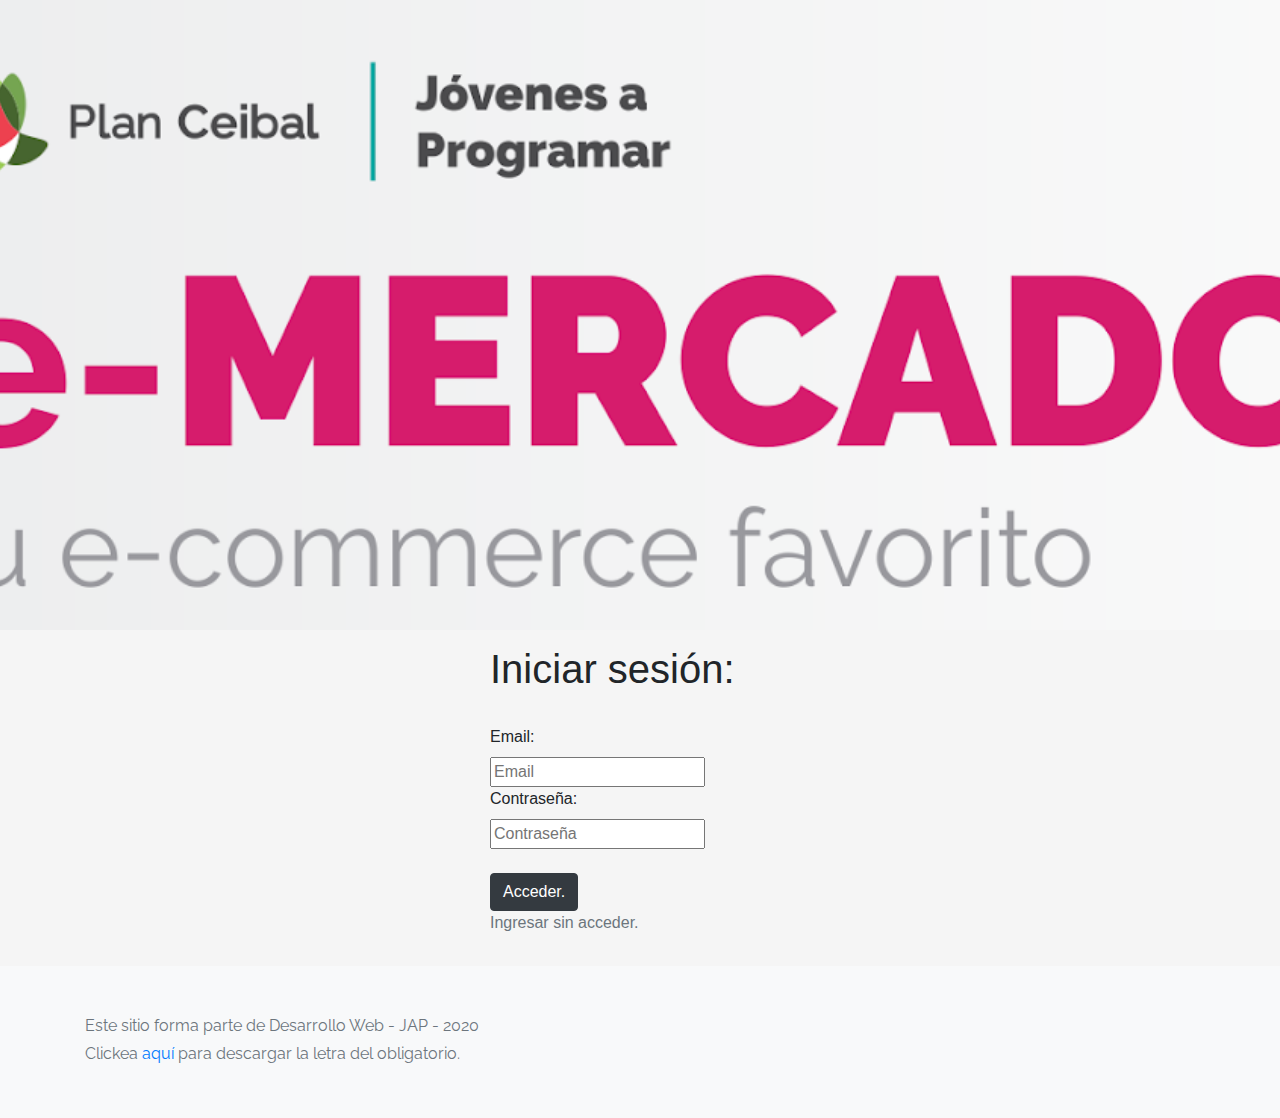
<file: index.html>
<!DOCTYPE html>
<!-- saved from url=(0049)https://getbootstrap.com/docs/4.3/examples/album/ -->
<html lang="en">

<head>
  <meta http-equiv="Content-Type" content="text/html; charset=UTF-8">
  <meta name="viewport" content="width=device-width, initial-scale=1, shrink-to-fit=no">
  <meta name="description" content="">
  <title>eMercado - Todo lo que busques está aquí</title>

  <link rel="canonical" href="https://getbootstrap.com/docs/4.3/examples/album/">
  <link href="https://fonts.googleapis.com/css?family=Raleway:300,300i,400,400i,700,700i,900,900i" rel="stylesheet">
  <!-- Bootstrap core CSS -->
  <link href="css/bootstrap.min.css" rel="stylesheet">
  <link href="css/styles.css" rel="stylesheet">
  <style>
    html,
    body {
      height: 100%;
      background-color: rgb(245, 245, 245);
    }
    body {
      -ms-flex-align: center;
      align-items: center;
      padding-bottom: 40px;

    }

    .signin {
      width: 30%;
      max-width: 330px;
      padding: 15px;
      margin: auto;
      float: center;
      overflow-wrap: normal;



    }
  </style>
</head>

<body>

  <main role="main">

    <section>
      <div class="cover">
        <div class="cover-wrapper">
          <h1></h1>
        </div>
      </div>
    </section>

    <div class="contenedor">
      <div class="signin">

        <h1>Iniciar sesión:</h1><br>

        <label for="inputEmail">Email:</label><br>
        <input type="email" id="inputEmail" placeholder="Email"><br>

        <label for="inputPassword">Contraseña:</label><br>
        <input type="password" id="inputPassword" placeholder="Contraseña"><br><br>

        <button class="btn btn-dark" id="submitBtn">Acceder.</button><p class="text-muted btn-link" onclick="window.location = 'home.html'">Ingresar sin acceder.</p>

      </div>
    </div>
  </main>
  <footer class="text-muted bg-light">
    <div class="container">
      <p>Este sitio forma parte de Desarrollo Web - JAP - 2020</p>
      <p>Clickea <a target="_blank" href="Letra.pdf">aquí</a> para descargar la letra del obligatorio.</p>
    </div>
</main>
</footer>

  <script src="js/init.js"></script>
  <script src="js/login.js"></script>
</body>

</html>
</file>
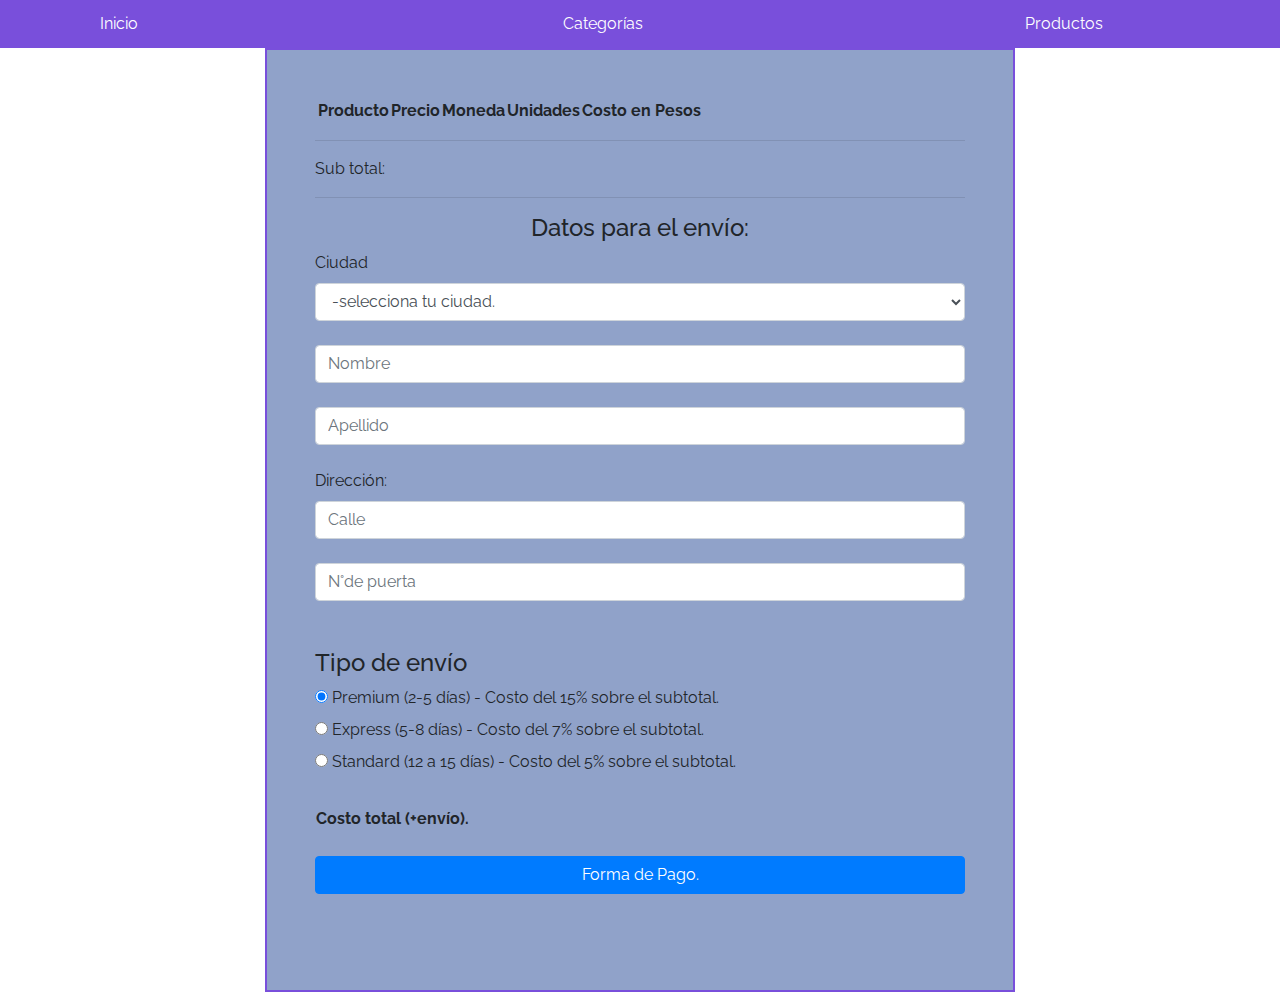
<file: cart.html>
<!DOCTYPE html>
<!-- saved from url=(0049)https://getbootstrap.com/docs/4.3/examples/album/ -->
<html lang="en">

<head>
  <meta http-equiv="Content-Type" content="text/html; charset=UTF-8">

  <meta name="viewport" content="width=device-width, initial-scale=1, shrink-to-fit=no">
  <meta name="description" content="">
  <title>eMercado - Todo lo que busques está aquí</title>

  <link rel="canonical" href="https://getbootstrap.com/docs/4.3/examples/album/">
  <link href="https://fonts.googleapis.com/css?family=Raleway:300,300i,400,400i,700,700i,900,900i" rel="stylesheet">

  <style>
    .borde {
      border: solid 1px lightcyan;
    }

    #tabla {
      text-align: center;
      max-width: 750px;
      border: solid 2px rgb(121, 79, 219);
      background-color: rgb(144, 162, 201)
    }

    .bd-placeholder-img {
      font-size: 1.125rem;
      text-anchor: middle;
      -webkit-user-select: none;
      -moz-user-select: none;
      -ms-user-select: none;
      user-select: none;
    }

    @media (min-width: 768px) {
      .bd-placeholder-img-lg {
        font-size: 3.5rem;
      }
    }

    .envioYTot {
      border: solid lightgreen 1px;
      background-color: white;
    }
  </style>
  <link href="css/bootstrap.min.css" rel="stylesheet">
  <link href="css/styles.css" rel="stylesheet">
  <link href="css/dropzone.css" rel="stylesheet">
</head>

<body>
  <nav class="navbar navbar-light site-header sticky-top py-1" style="background-color: rgb(121, 79, 219)">
    <div class="container d-flex flex-column flex-md-row justify-content-between">
      <a class="navbar- py-2 d-none d-md-inline-block col-2" href="home.html">Inicio</a>
      <a class="py-2 d-none d-md-inline-block col-2" href="categories.html">Categorías</a>
      <a class="py-2 d-none d-md-inline-block col-2" href="products.html">Productos</a>




      <div class="dropdown col-2" id="info-user" style="display: none;">
        <button id="user" class="btn btn-sm btn-outline-primary dropdown-toggle" type="button" id="dropdownMenuButton"
          data-toggle="dropdown" aria-haspopup="true" aria-expanded="false" style="display: none;">
        </button>
        <div class="dropdown-menu" aria-labelledby="dropdownMenuButton">
          <a class="dropdown-item" href="my-profile.html">Perfil</a>
          <a id="micart" class="dropdown-item" href="cart.html">Mi carrito</a>
          <a class="dropdown-item" href="sell.html">Vender</a>
          <button class="dropdown-item btn btn-light btn-link p-1" id="salir" style="display: none;">Salir.</button>
        </div>
      </div>
    </div>
  </nav>

  <!--Carrito-->


  <div id="tabla" class="container p-5 flex-md">
    <table>



      <thead>

        <tr>

          <th></th>

          <th>Producto</th>

          <th>Precio</th>

          <th>Moneda</th>

          <th>Unidades</th>

          <th>Costo en Pesos</th>

          <th></th>


        </tr>

      </thead>

      <tbody id="cart"></tbody>




    </table>

    <hr>

    <div class="container row">

      <div class="row">
        <div class="col-sm">Sub total:</div>
        <strong>
          <div class="col-sm" id="total"> </div>
        </strong>
      </div>

    </div>

    <hr>



    <div id="payAdded"></div>


    <!--Form para envío-->

    <form class="needs-validation" novalidate>
      <div>


        <h4>Datos para el envío:</h4>

        <!--Form para dirección-->

        <div class="text-left">

          <div>

            <label for="ciudad">Ciudad</label>
            <select class="form-control" id="ciudad" required>

              <option selected disabled value=""> -selecciona tu ciudad.</option>

              <option>19 de Abril</option>
              <option>Aceguá</option>
              <option>Aguas Dulces</option>
              <option>Aiguá</option>
              <option>Alejandro Gallinal</option>
              <option>Algorta</option>
              <option>Ansina</option>
              <option>Arachania</option>
              <option>Artigas</option>
              <option>Artilleros</option>
              <option>Balneario Iporá</option>
              <option>Baltasar Brum</option>
              <option>Barra de Valizas</option>
              <option>Barra del Chuy</option>
              <option>Barros Blancos</option>
              <option>Belén</option>
              <option>Bella Unión</option>
              <option>Blancarena</option>
              <option>Blanquillo</option>
              <option>Cabo Polonio</option>
              <option>Cañada Nieto</option>
              <option>Canelones</option>
              <option>Capilla del Sauce</option>
              <option>Capurro</option>
              <option>Cardal</option>
              <option>Cardona</option>
              <option>Carlos Reyles</option>
              <option>Carmelo</option>
              <option>Carmen</option>
              <option>Castillos</option>
              <option>Casupá</option>
              <option>Cerro Chato</option>
              <option>Chamizo</option>
              <option>Chapicuy</option>
              <option>Chuy</option>
              <option>Ciudad de la Costa</option>
              <option>Ciudad del Plata</option>
              <option>Colonia del Sacramento</option>
              <option>Colonia Nicolich</option>
              <option>Colonia Palma</option>
              <option>Colonia Valdense</option>
              <option>Costa Azul</option>
              <option>Costa de Oro</option>
              <option>Curtina</option>
              <option>Dieciocho de Julio</option>
              <option>Doctor Francisco Soca</option>
              <option>Dolores</option>
              <option>Durazno</option>
              <option>Ecilda Paullier</option>
              <option>El Totoral del Sauce</option>
              <option>Empalme Olmos</option>
              <option>Estación Atlántida</option>
              <option>Florencio Sánchez</option>
              <option>Florida</option>
              <option>Fraile Muerto</option>
              <option>Fray Bentos</option>
              <option>General Enrique Martinez</option>
              <option>Grecco</option>
              <option>Guichón</option>
              <option>Isidoro Noblía</option>
              <option>Ismael Cortinas</option>
              <option>Ituzaingó</option>
              <option>Joaquín Suárez</option>
              <option>José Batlle y Ordóñez</option>
              <option>José Enrique Rodó</option>
              <option>José Ignacio</option>
              <option>José Pedro Varela</option>
              <option>Juan Lacaze</option>
              <option>Juan Soler</option>
              <option>Juanicó</option>
              <option>Kiyú</option>
              <option>La Coronilla</option>
              <option>La Esmeralda</option>
              <option>La Paloma</option>
              <option>La Paloma Durazno</option>
              <option>La Paz</option>
              <option>La Pedrera</option>
              <option>Lago Merín</option>
              <option>Las Cañas</option>
              <option>Las Piedras</option>
              <option>Las Toscas</option>
              <option>Lascano</option>
              <option>Libertad</option>
              <option>Los Cerrillos</option>
              <option>Los Pinos</option>
              <option>Maldonado</option>
              <option>Mariscala</option>
              <option>Melo</option>
              <option>Mendoza</option>
              <option>Mercedes</option>
              <option>Mevir Minuano</option>
              <option>Migues</option>
              <option>Minas</option>
              <option>Montes</option>
              <option>Montevideo</option>
              <option>Nueva Helvecia</option>
              <option>Nueva Palmira</option>
              <option>Nuevo Berlín</option>
              <option>Ordeig</option>
              <option>Pan de Azúcar</option>
              <option>Pando</option>
              <option>Paso de los Toros</option>
              <option>Paysandú</option>
              <option>Piriápolis</option>
              <option>Playa Fomento</option>
              <option>Progreso</option>
              <option>Punta Ballena</option>
              <option>Punta del Diablo</option>
              <option>Punta del Este</option>
              <option>Punta Rubia</option>
              <option>Quebracho</option>
              <option>Rafael Perazza</option>
              <option>Raigón</option>
              <option>Rincón</option>
              <option>Rincon Del Bonete</option>
              <option>Río Branco</option>
              <option>Rivera</option>
              <option>Rocha</option>
              <option>Rosario</option>
              <option>Salinas</option>
              <option>Salto</option>
              <option>San Carlos</option>
              <option>San Gregorio de Polanco</option>
              <option>San Javier</option>
              <option>San Jorge</option>
              <option>San José</option>
              <option>San Luis al Medio</option>
              <option>San Ramón</option>
              <option>Santa Ana</option>
              <option>Santa Bernardina</option>
              <option>Santa Lucía</option>
              <option>Sarandí del Yí</option>
              <option>Sauce</option>
              <option>Sequeira</option>
              <option>Solís</option>
              <option>Solís de Mataojo</option>
              <option>Tacuarembó</option>
              <option>Termas del Arapey</option>
              <option>Termas del Daymán</option>
              <option>Toledo</option>
              <option>Tomás Gomensoro</option>
              <option>Tranqueras</option>
              <option>Treinta y Tres</option>
              <option>Tupambaé</option>
              <option>Velázquez</option>
              <option>Vergara</option>
              <option>Vichadero</option>
              <option>Villa Constitución</option>
              <option>Villa María</option>
              <option>Villa María San José</option>
              <option>Villa Sara</option>
              <option>Villa Serrana</option>
              <option>Young</option>
              <option>Zapicán</option>

            </select>
            <div class="invalid-feedback">
              Por favor, selecciona tu ciudad.
            </div><br>

            <input id="nombre" type="text" class="form-control" placeholder="Nombre" required pattern="[a-zA-Z]+">
            <div class="invalid-feedback">Por favor, ingresa tu nombre.</div><br>
            <input id="apellido" type="text" class="form-control" placeholder="Apellido" required pattern="[a-zA-Z]+">
            <div class="invalid-feedback">Por favor, ingresa tu apellido.</div><br>
            <label>Dirección:</label><br>
            <input id="calle" type="text" class="form-control" placeholder="Calle" required pattern="[a-zA-Z]+">
            <div class="invalid-feedback">Por favor, ingresa tu calle.</div><br>
            <input id="puerta" type="text" class="form-control" placeholder="N°de puerta" required
              pattern="[a-zA-Z-0-9]+">
            <div class="invalid-feedback">Por favor, ingresa tu n°de puerta</div><br><br>


            <!--Radio Btn-->

            <h4>Tipo de envío</h4>

            <input id="premium" name="envio" type="radio" value="115" checked="" required="">
            <label for="premium">Premium (2-5 días) - Costo del 15% sobre el subtotal.</label> <br>

            <input id="express" name="envio" type="radio" value="107" required="">
            <label for="express">Express (5-8 días) - Costo del 7% sobre el subtotal.</label> <br>

            <input id="standard" name="envio" type="radio" value="105" required="">
            <label for="standard">Standard (12 a 15 días) - Costo del 5% sobre el subtotal.</label> <br>



          </div>

          <br>

          <table>
            <thead>
              <tr>
                <th>Costo total (+envío).</th>
              </tr>
            </thead>
            <tbody id="totalEnvio"> </tbody>
          </table>

          <br>
          
    </form>
  </div>

  <!--Modal Btn--->

  <div>

    <button type="button" class="btn btn-primary btn-block" data-toggle="modal" data-target="#modalPago">Forma
      de
      Pago.</button>
    <br><br>
    <div class="invalid-feedback">
      Debes seleccionar un método de pago.
    </div>
  </div>
  <!----->


  <!--Modal inside--->

  <div class="modal fade" id="modalPago">
    <div class="modal-dialog">
      <div class="modal-content">
        <div class="modal-header">
          <h5 class="modal-title">Ingrese sus datos</h5>
        </div>
        <div class="modal-body">


          <form class="needs-validation" novalidate>

            <h4>Forma de Pago:</h4>
            <label for="payMethod"></label><br>
            <select class="form-control" id="payMethod" required>
              <option selected disabled value=""> seleccionar método </option>
              <option value="Tarjeta">Tarjeta de Crédito/Débito.</option>
              <option value="Transferencia">Transferencia bancaria.</option>

            </select><br>
            <input id="numTarj" type="text" class="form-control" placeholder="n° de tarjeta" required pattern="[0-9]+">
            <br>
            <div class="invalid-feedback">
              Debes ingresar tus datos para el pago
            </div><br>

            <div class="modal-footer">
              <button type="submit" id="addPayment" class="btn btn-success">Pagar</button>
              <button type="button" class="btn btn-secondary" data-dismiss="modal">Cerrar</button>
            </div>
          </form>
        </div>



      </div>
    </div>

    <!----->



    <!--Spinner-->

    <div id="spinner-wrapper">
      <div class="lds-ring">
        <div></div>
        <div></div>
        <div></div>
        <div></div>
      </div>
    </div>


    <script src="js/jquery-3.4.1.min.js"></script>
    <script src="js/bootstrap.bundle.min.js"></script>
    <script src="js/dropzone.js"></script>
    <script src="js/init.js"></script>
    <script src="js/cart.js"></script>
</body>

</html>
</file>
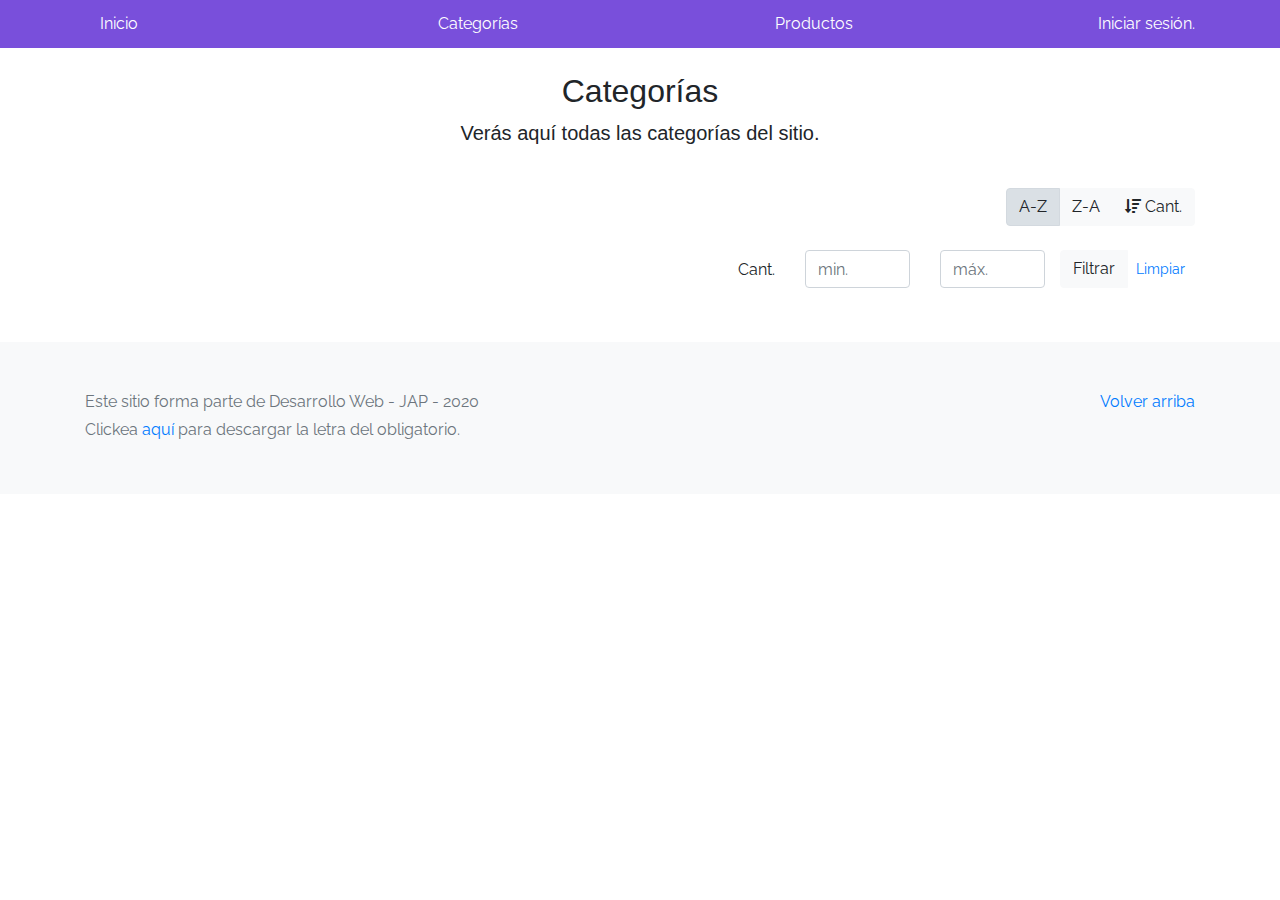
<file: categories.html>
<!DOCTYPE html>
<!-- saved from url=(0049)https://getbootstrap.com/docs/4.3/examples/album/ -->
<html lang="en">

<head>
  <meta http-equiv="Content-Type" content="text/html; charset=UTF-8">
  <meta name="viewport" content="width=device-width, initial-scale=1, shrink-to-fit=no">
  <meta name="description" content="">
  <title>eMercado - Todo lo que busques está aquí</title>

  <link rel="canonical" href="https://getbootstrap.com/docs/4.3/examples/album/">
  <link href="https://fonts.googleapis.com/css?family=Raleway:300,300i,400,400i,700,700i,900,900i" rel="stylesheet">
  <link href="css/font-awesome.min.css" rel="stylesheet">

  <link href="css/bootstrap.min.css" rel="stylesheet">
  <link href="css/styles.css" rel="stylesheet">
</head>

<body>
  <nav class="navbar navbar-light site-header sticky-top py-1" style="background-color: rgb(121, 79, 219)">
    <div class="container d-flex flex-column flex-md-row justify-content-between">
      <a class="navbar- py-2 d-none d-md-inline-block col-2" href="home.html">Inicio</a>
      <a class="py-2 d-none d-md-inline-block col-2" href="categories.html">Categorías</a>
      <a class="py-2 d-none d-md-inline-block col-2" href="products.html">Productos</a>
      <a id="LogIn" class="display:none;" href="index.html"></a>
      


      <div class="dropdown col-2" id="info-user" style="display: none;">
        <button id="user" class="btn btn-sm btn-outline-primary dropdown-toggle" type="button" id="dropdownMenuButton"
          data-toggle="dropdown" aria-haspopup="true" aria-expanded="false" style="display: none;">
        </button>
        <div class="dropdown-menu" aria-labelledby="dropdownMenuButton">
          <a class="dropdown-item" href="my-profile.html">Perfil</a>
          <a id="micart" class="dropdown-item" href="cart.html">Mi carrito</a>
          <a class="dropdown-item" href="sell.html">Vender</a>
          <button class="dropdown-item btn btn-light btn-link p-1" id="salir" style="display: none;">Salir.</button>
        </div>
      </div>
    </div>
  </nav>
  <main role="main" class="pb-5">
    <div class="text-center p-4">
      <h2>Categorías</h2>
      <p class="lead">Verás aquí todas las categorías del sitio.</p>
    </div>
    <div class="container">
      <div class="row">
        <div class="col text-right">
          <div class="btn-group btn-group-toggle mb-4" data-toggle="buttons">
            <label class="btn btn-light active" id="sortAsc">
              <input type="radio" name="options" autocomplete="off" checked>A-Z
            </label>
            <label class="btn btn-light" id="sortDesc">
              <input type="radio" name="options" autocomplete="off">Z-A
            </label>
            <label class="btn btn-light" id="sortByCount">
              <input type="radio" name="options" autocomplete="off"><i class="fas fa-sort-amount-down mr-1"></i>Cant.
            </label>
          </div>
        </div>
      </div>
      <div class="row justify-content-end">
        <div class="col-md-6"></div>
        <div class="col-md-6 col-sm-12 mb-1 container">
          <div class="row container p-0 m-0">
            <div class="col">
              <p class="font-weight-normal text-right my-2">Cant.</p>
            </div>
            <div class="col">
              <input class="form-control" type="number" placeholder="min." id="rangeFilterCountMin">
            </div>
            <div class="col">
              <input class="form-control" type="number" placeholder="máx." id="rangeFilterCountMax">
            </div>
            <div class="col-3 p-0">
              <div class="btn-group" role="group">
                <button class="btn btn-light btn-block" id="rangeFilterCount">Filtrar</button>
                <button class="btn btn-link btn-sm" id="clearRangeFilter">Limpiar</button>
              </div>
            </div>
          </div>
        </div>
      </div>
      <div class="row">
        <div class="list-group" id="cat-list-container">
        </div>
      </div>
    </div>
  </main>
  <footer class="text-muted bg-light">
    <div class="container">
      <p class="float-right">
        <a href="#">Volver arriba</a>
      </p>
      <p>Este sitio forma parte de Desarrollo Web - JAP - 2020</p>
      <p>Clickea <a target="_blank" href="Letra.pdf">aquí</a> para descargar la letra del obligatorio.</p>
    </div>
  </footer>
  <div id="spinner-wrapper">
    <div class="lds-ring">
      <div></div>
      <div></div>
      <div></div>
      <div></div>
    </div>
  </div>
  <script src="js/jquery-3.4.1.min.js"></script>
  <script src="js/bootstrap.bundle.min.js"></script>
  <script src="js/init.js"></script>
  <script src="js/categories.js"></script>
</body>

</html>
</file>
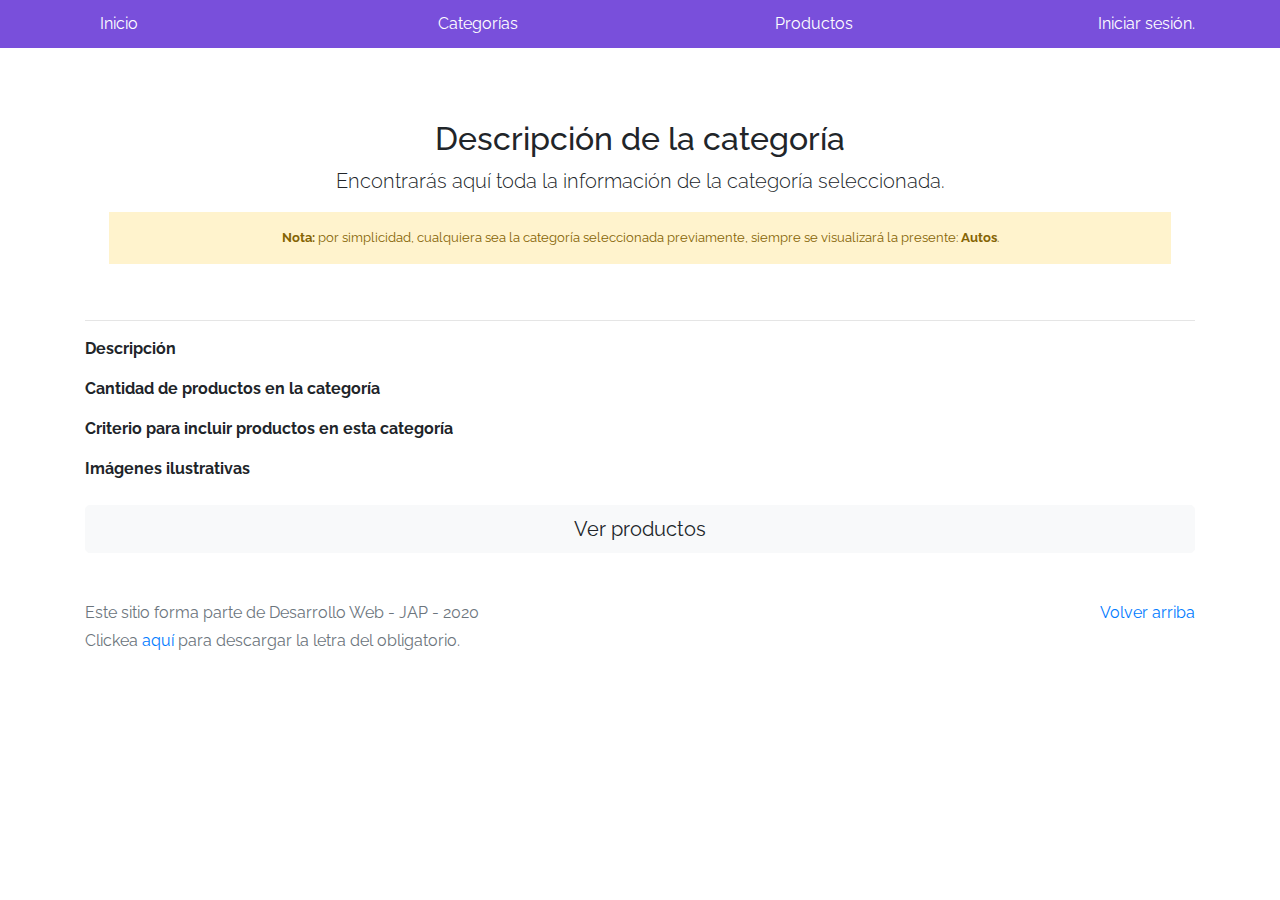
<file: category-info.html>
<!DOCTYPE html>
<!-- saved from url=(0049)https://getbootstrap.com/docs/4.3/examples/album/ -->
<html lang="en">

<head>
  <meta http-equiv="Content-Type" content="text/html; charset=UTF-8">
  <meta name="viewport" content="width=device-width, initial-scale=1, shrink-to-fit=no">
  <meta name="description" content="">
  <title>eMercado - Todo lo que busques está aquí</title>

  <link rel="canonical" href="https://getbootstrap.com/docs/4.3/examples/album/">
  <link href="https://fonts.googleapis.com/css?family=Raleway:300,300i,400,400i,700,700i,900,900i" rel="stylesheet">
  <!-- Bootstrap core CSS -->
  <link href="css/bootstrap.min.css" rel="stylesheet">
  <link href="css/styles.css" rel="stylesheet">
</head>

<body>
  <nav class="navbar navbar-light site-header sticky-top py-1" style="background-color: rgb(121, 79, 219)">
    <div class="container d-flex flex-column flex-md-row justify-content-between">
      <a class="navbar- py-2 d-none d-md-inline-block col-2" href="home.html">Inicio</a>
      <a class="py-2 d-none d-md-inline-block col-2" href="categories.html">Categorías</a>
      <a class="py-2 d-none d-md-inline-block col-2" href="products.html">Productos</a>
      <a id="LogIn" class="display:none;" href="index.html"></a>
      


      <div class="dropdown col-2" id="info-user" style="display: none;">
        <button id="user" class="btn btn-sm btn-outline-primary dropdown-toggle" type="button" id="dropdownMenuButton"
          data-toggle="dropdown" aria-haspopup="true" aria-expanded="false" style="display: none;">
        </button>
        <div class="dropdown-menu" aria-labelledby="dropdownMenuButton">
          <a class="dropdown-item" href="my-profile.html">Perfil</a>
          <a id="micart" class="dropdown-item" href="cart.html">Mi carrito</a>
          <a class="dropdown-item" href="sell.html">Vender</a>
          <button class="dropdown-item btn btn-light btn-link p-1" id="salir" style="display: none;">Salir.</button>
        </div>
      </div>
    </div>
  </nav>
  <main role="main">
    <div class="container mt-5">
      <div class="text-center p-4">
        <h2>Descripción de la categoría</h2>
        <p class="lead">Encontrarás aquí toda la información de la categoría seleccionada.</p>
        <p class="small alert-warning py-3"><strong>Nota: </strong>por simplicidad, cualquiera sea la categoría
          seleccionada previamente, siempre se visualizará la presente: <strong>Autos</strong>.</p>
      </div>
      <h3 id="categoryName"></h3>
      <hr class="my-3">
      <dl>
        <dt>Descripción</dt>
        <dd>
          <p id="categoryDescription"></p>
        </dd>

        <dt>Cantidad de productos en la categoría</dt>
        <dd>
          <p id="productCount"></p>
        </dd>

        <dt>Criterio para incluir productos en esta categoría</dt>
        <dd>
          <p id="productCriteria"></p>
        </dd>

        <dt>Imágenes ilustrativas</dt>
        <dd>
          <div class="row text-center text-lg-left pt-2" id="productImagesGallery">
          </div>
        </dd>
      </dl>
      <a type="button" class="btn btn-light btn-lg btn-block" href="products.html">Ver productos</a>
    </div>
  </main>
  <footer class="text-muted">
    <div class="container">
      <p class="float-right">
        <a href="#">Volver arriba</a>
      </p>
      <p>Este sitio forma parte de Desarrollo Web - JAP - 2020</p>
      <p>Clickea <a target="_blank" href="Letra.pdf">aquí</a> para descargar la letra del obligatorio.</p>
    </div>
  </footer>
  <div id="spinner-wrapper">
    <div class="lds-ring">
      <div></div>
      <div></div>
      <div></div>
      <div></div>
    </div>
  </div>
  <script src="js/jquery-3.4.1.min.js"></script>
  <script src="js/bootstrap.bundle.min.js"></script>
  <script src="js/init.js"></script>
  <script src="js/category-info.js"></script>
</body>

</html>
</file>
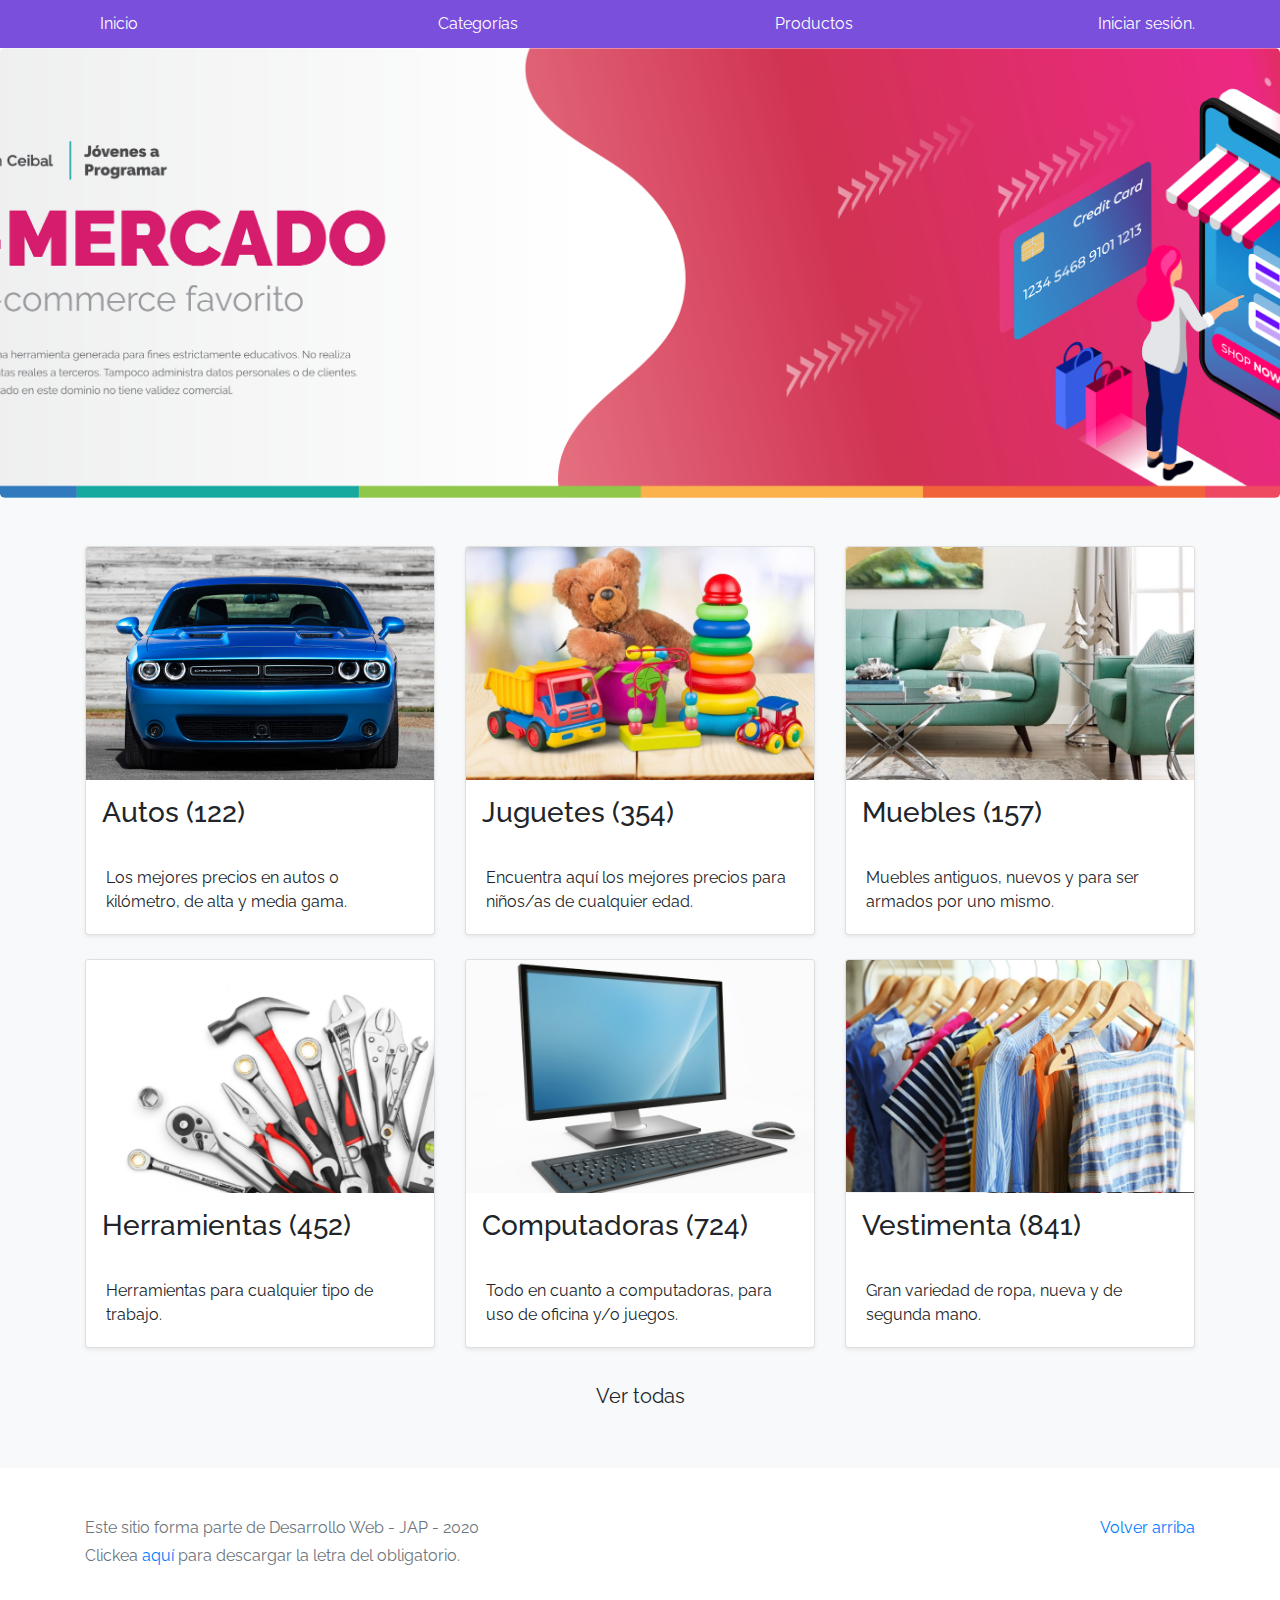
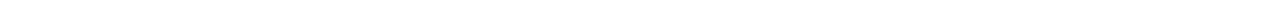
<file: home.html>
<!DOCTYPE html>
<!-- saved from url=(0049)https://getbootstrap.com/docs/4.3/examples/album/ -->
<html lang="en">

<head>
  <meta http-equiv="Content-Type" content="text/html; charset=UTF-8">
  <meta name="viewport" content="width=device-width, initial-scale=1, shrink-to-fit=no">
  <meta name="description" content="">
  <title>eMercado - Todo lo que busques está aquí</title>

  <link rel="canonical" href="https://getbootstrap.com/docs/4.3/examples/album/">
  <link href="https://fonts.googleapis.com/css?family=Raleway:300,300i,400,400i,700,700i,900,900i" rel="stylesheet">
  <!-- Bootstrap core CSS -->
  <link href="css/bootstrap.min.css" rel="stylesheet">
  <link href="css/styles.css" rel="stylesheet">
</head>

<body>
  <nav class="navbar navbar-light site-header sticky-top py-1" style="background-color: rgb(121, 79, 219)">
    <div class="container d-flex flex-column flex-md-row justify-content-between">
      <a class="navbar- py-2 d-none d-md-inline-block col-2" href="home.html">Inicio</a>
      <a class="py-2 d-none d-md-inline-block col-2" href="categories.html">Categorías</a>
      <a class="py-2 d-none d-md-inline-block col-2" href="products.html">Productos</a>
      <a id="LogIn" class="d-none;" href="index.html"></a>



      <div class="dropdown col-2" id="info-user" style="display: none;">
        <button id="user" class="btn btn-sm btn-outline-primary dropdown-toggle" type="button" id="dropdownMenuButton"
          data-toggle="dropdown" aria-haspopup="true" aria-expanded="false" style="display: none;">
        </button>
        <div class="dropdown-menu" aria-labelledby="dropdownMenuButton">
          <a class="dropdown-item" href="my-profile.html">Perfil</a>
          <a id="micart" class="dropdown-item" href="cart.html">Mi carrito</a>
          <a class="dropdown-item" href="sell.html">Vender</a>
          <button class="dropdown-item btn btn-light btn-link p-1" id="salir" style="display: none;">Salir.</button>
        </div>
      </div>
    </div>
  </nav>
  <main role="main">
    <section class="jumbotron text-center">
      <div class="m-5">
        <h1></h1>
      </div>
    </section>
    <div class="album py-5 bg-light">
      <div class="container">
        <div class="row">
          <div class="col-md-4">
            <a href="categories.html" class="card mb-4 shadow-sm custom-card">
              <div class="inner">
                <img class="bd-placeholder-img card-img-top" src="img/cat1.jpg">
              </div>
              <h3 class="m-3">Autos (122)</h3>
              <div class="card-body">
                <p class="card-text">Los mejores precios en autos 0 kilómetro, de alta y media gama.</p>
              </div>
            </a>
          </div>
          <div class="col-md-4">
            <a href="categories.html" class="card mb-4 shadow-sm custom-card">
              <div class="inner">
                <img class="bd-placeholder-img card-img-top" src="img/cat2.jpg">
              </div>
              <h3 class="m-3">Juguetes (354)</h3>
              <div class="card-body">
                <p class="card-text">Encuentra aquí los mejores precios para niños/as de cualquier edad.</p>
              </div>
            </a>
          </div>
          <div class="col-md-4">
            <a href="categories.html" class="card mb-4 shadow-sm custom-card">
              <div class="inner">
                <img class="bd-placeholder-img card-img-top" src="img/cat3.jpg">
              </div>
              <h3 class="m-3">Muebles (157)</h3>
              <div class="card-body">
                <p class="card-text">Muebles antiguos, nuevos y para ser armados por uno mismo.</p>
              </div>
            </a>
          </div>
          <div class="col-md-4">
            <a href="categories.html" class="card mb-4 shadow-sm custom-card">
              <div class="inner">
                <img class="bd-placeholder-img card-img-top" src="img/cat4.jpg">
              </div>
              <h3 class="m-3">Herramientas (452)</h3>
              <div class="card-body">
                <p class="card-text">Herramientas para cualquier tipo de trabajo.</p>
              </div>
            </a>
          </div>
          <div class="col-md-4">
            <a href="categories.html" class="card mb-4 shadow-sm custom-card">
              <div class="inner">
                <img class="bd-placeholder-img card-img-top" src="img/cat5.jpg">
              </div>
              <h3 class="m-3">Computadoras (724)</h3>
              <div class="card-body">
                <p class="card-text">Todo en cuanto a computadoras, para uso de oficina y/o juegos.</p>
              </div>
            </a>
          </div>
          <div class="col-md-4">
            <a href="categories.html" class="card mb-4 shadow-sm custom-card">
              <div class="inner">
                <img class="bd-placeholder-img card-img-top" src="img/cat6.jpg">
              </div>
              <h3 class="m-3">Vestimenta (841)</h3>
              <div class="card-body">
                <p class="card-text">Gran variedad de ropa, nueva y de segunda mano.</p>
              </div>
            </a>
          </div>
        </div>
        <div class="row">
          <a type="button" class="btn btn-light btn-lg btn-block" href="categories.html">Ver todas</a>
        </div>
      </div>
    </div>
  </main>
  <footer class="text-muted">
    <div class="container">
      <p class="float-right">
        <a href="#">Volver arriba</a>
      </p>
      <p>Este sitio forma parte de Desarrollo Web - JAP - 2020</p>
      <p>Clickea <a target="_blank" href="Letra.pdf">aquí</a> para descargar la letra del obligatorio.</p>
    </div>
  </footer>
  <script src="js/jquery-3.4.1.min.js"></script>
  <script src="js/bootstrap.bundle.min.js"></script>
  <script src="js/init.js"></script>
</body>

</html>
</file>
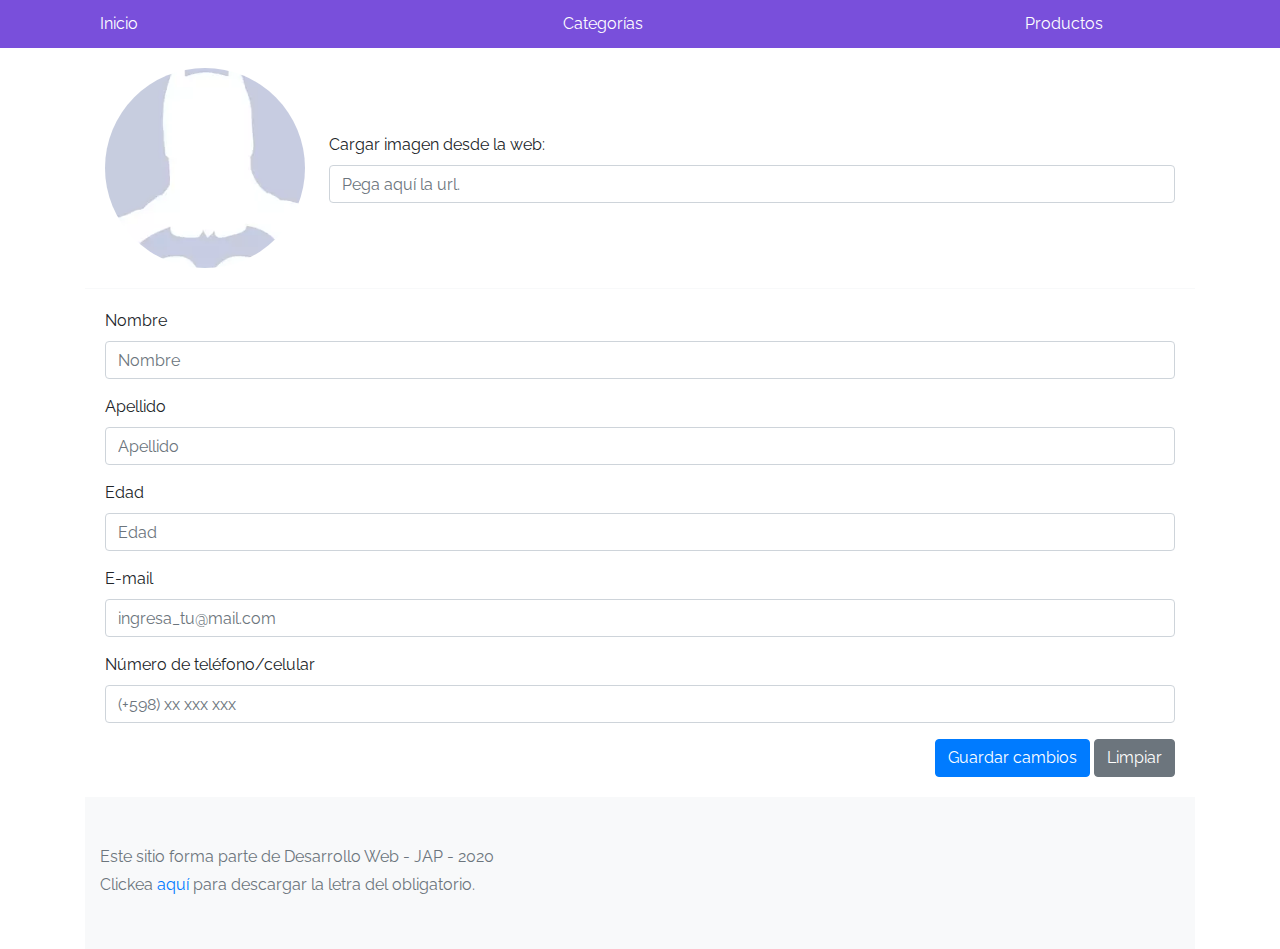
<file: my-profile.html>
<!DOCTYPE html>
<!-- saved from url=(0049)https://getbootstrap.com/docs/4.3/examples/album/ -->
<html lang="en">

<head>
  <meta http-equiv="Content-Type" content="text/html; charset=UTF-8">

  <meta name="viewport" content="width=device-width, initial-scale=1, shrink-to-fit=no">
  <meta name="description" content="">
  <title>eMercado - Todo lo que busques está aquí</title>

  <link rel="canonical" href="https://getbootstrap.com/docs/4.3/examples/album/">
  <link href="https://fonts.googleapis.com/css?family=Raleway:300,300i,400,400i,700,700i,900,900i" rel="stylesheet">

  <style>
    .bd-placeholder-img {
      font-size: 1.125rem;
      text-anchor: middle;
      -webkit-user-select: none;
      -moz-user-select: none;
      -ms-user-select: none;
      user-select: none;
    }

    @media (min-width: 768px) {
      .bd-placeholder-img-lg {
        font-size: 3.5rem;
      }
    }
  </style>
  <link href="css/bootstrap.min.css" rel="stylesheet">
  <link href="css/styles.css" rel="stylesheet">
  <link href="css/dropzone.css" rel="stylesheet">
</head>

<body>
  <nav class="navbar navbar-light site-header sticky-top py-1" style="background-color: rgb(121, 79, 219)">
    <div class="container d-flex flex-column flex-md-row justify-content-between">
      <a class="navbar- py-2 d-none d-md-inline-block col-2" href="home.html">Inicio</a>
      <a class="py-2 d-none d-md-inline-block col-2" href="categories.html">Categorías</a>
      <a class="py-2 d-none d-md-inline-block col-2" href="products.html">Productos</a>



      <div class="dropdown col-2" id="info-user" style="display: none;">

        <button id="user" class="btn btn-sm btn-outline-primary dropdown-toggle" type="button" id="dropdownMenuButton"
          data-toggle="dropdown" aria-haspopup="true" aria-expanded="false" style="display: none;">
        </button>
        <div class="dropdown-menu" aria-labelledby="dropdownMenuButton">
          <a class="dropdown-item" href="my-profile.html">Perfil</a>
          <a id="micart" class="dropdown-item" href="cart.html">Mi carrito</a>
          <a class="dropdown-item" href="sell.html">Vender</a>
          <button class="dropdown-item btn btn-light btn-link p-1" id="salir" style="display: none;">Salir.</button>
        </div>
      </div>
    </div>
  </nav>

  <div class="container tab-pane fade active show" id="account-general">

    <div class="card-body media align-items-center">
      <img src="./img/no pic.png" alt="" class="img-raised rounded-circle img-fluid" id="profilePic">

      <div class="media-body ml-4">
        <label for="desdeweb">Cargar imagen desde la web: </label>
        <input type="url" class="form-control" placeholder="Pega aquí la url." id="desdeWeb">
      </div>

      <br>

      <!--
            <div class="media-body ml-4">
              <label class="btn btn-outline-primary">
                Cargar imagen
                <input type="file" class="account-settings-fileinput">
              </label> &nbsp;
              <button type="button" class="btn btn-secondary md-btn-flat">Reset</button>

            </div>
           -->

    </div>

    <hr class="border-light m-0">

    <div class="card-body">
      <div class="form-group">
        <label for="nombre" class="form-label">Nombre</label>
        <input id="nombre" type="text" class="form-control mb-1" placeholder="Nombre" value="" pattern="[a-zA-Z]+" required>
      </div>
      <div class="form-group">
        <label for="apellido" class="form-label">Apellido</label>
        <input id="apellido" type="text" class="form-control" placeholder="Apellido" value="" pattern="[a-zA-Z]+" required>
      </div>
      <div class="form-group">
        <label for="edad" class="form-label">Edad</label>
        <input id="edad" type="number" class="form-control" placeholder="Edad" value="" pattern="[0-9]+" required>
      </div>
      <div class="form-group">
        <label for="email" class="form-label">E-mail</label>
        <input id="email" type="email" class="form-control mb-1" placeholder="ingresa_tu@mail.com" value="" required>
      </div>
      <div class="form-group">
        <label for="phone" class="form-label">Número de teléfono/celular</label>
        <input id="phone" type="text" class="form-control mb-1" placeholder="(+598) xx xxx xxx" value="">
      </div>

      <div class="text-right mt-3">
        <button type="button" id="guardar" class="btn btn-primary">Guardar cambios</button>
        <button type="button" id="clean" class="btn btn-secondary">Limpiar</button>
      </div>

    </div>


    <footer class="text-muted bg-light">
      <div class="container">
        <p>Este sitio forma parte de Desarrollo Web - JAP - 2020</p>
        <p>Clickea <a target="_blank" href="Letra.pdf">aquí</a> para descargar la letra del obligatorio.</p>
      </div>
    </footer>
    <div class="alert fade alert-success" role="alert" id="alertResult">
      <span id="resultSpan"></span>
      <button type="button" class="close" data-dismiss="alert" aria-label="Close">
        <span aria-hidden="true">&times;</span>
      </button>
    </div>
    <div id="spinner-wrapper">
      <div class="lds-ring">
        <div></div>
        <div></div>
        <div></div>
        <div></div>
      </div>
    </div>
    <script src="js/jquery-3.4.1.min.js"></script>
    <script src="js/bootstrap.bundle.min.js"></script>
    <script src="js/dropzone.js"></script>
    <script src="js/init.js"></script>
    <script src="js/my-profile.js"></script>
</body>

</html>
</file>
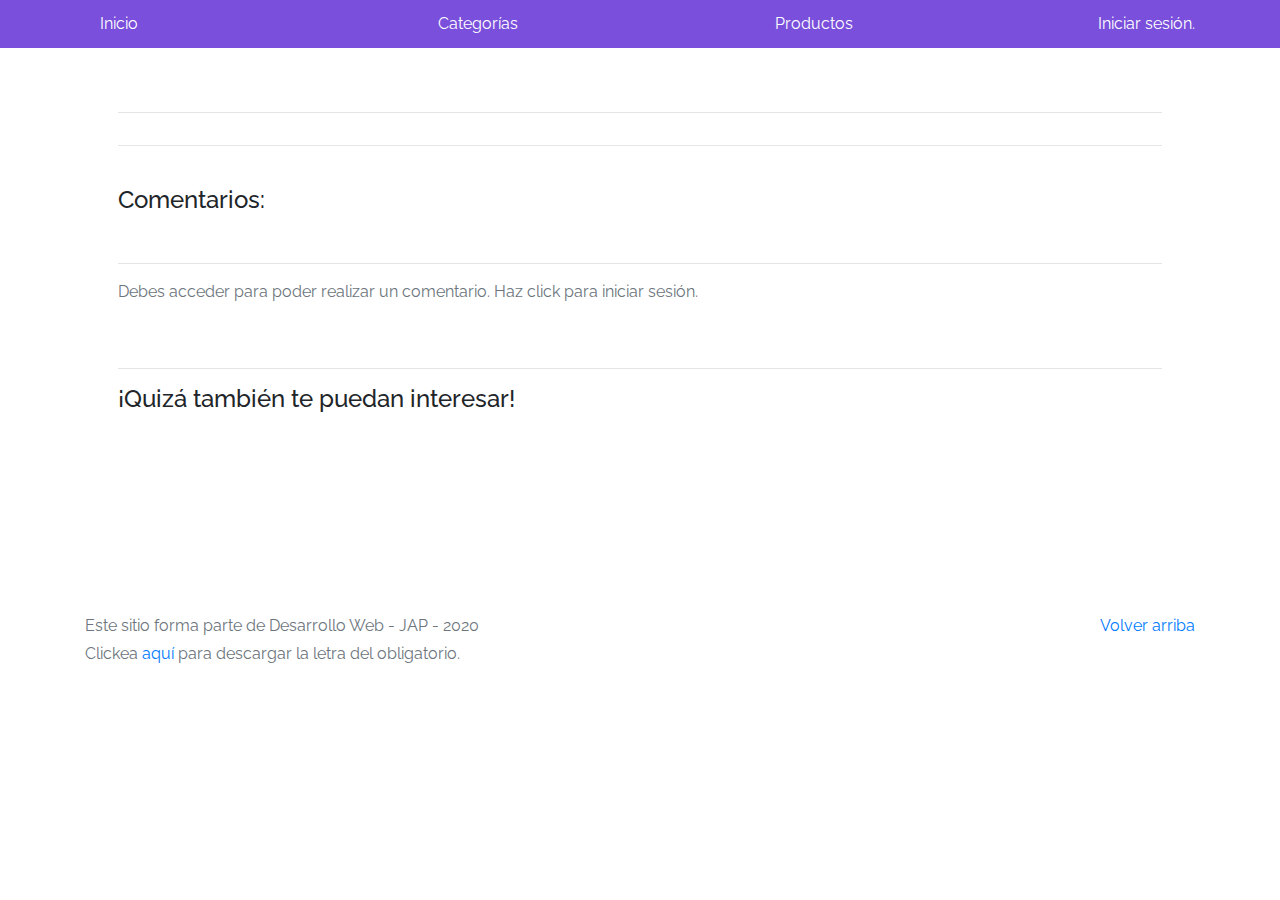
<file: product-info.html>
<!DOCTYPE html>
<!-- saved from url=(0049)https://getbootstrap.com/docs/4.3/examples/album/ -->
<html lang="en">

<head>
  <meta http-equiv="Content-Type" content="text/html; charset=UTF-8">
  <meta name="viewport" content="width=device-width, initial-scale=1, shrink-to-fit=no">
  <meta name="description" content="">
  <title>eMercado - Todo lo que busques está aquí</title>

  <link rel="canonical" href="https://getbootstrap.com/docs/4.3/examples/album/">
  <link href="https://fonts.googleapis.com/css?family=Raleway:300,300i,400,400i,700,700i,900,900i" rel="stylesheet">
  <link href="css/font-awesome.min.css" rel="stylesheet">
  <link href="css/bootstrap.min.css" rel="stylesheet">
  <link href="css/styles.css" rel="stylesheet">
</head>

<body>
  <nav class="navbar navbar-light site-header sticky-top py-1" style="background-color: rgb(121, 79, 219)">
    <div class="container d-flex flex-column flex-md-row justify-content-between">
      <a class="navbar- py-2 d-none d-md-inline-block col-2" href="home.html">Inicio</a>
      <a class="py-2 d-none d-md-inline-block col-2" href="categories.html">Categorías</a>
      <a class="py-2 d-none d-md-inline-block col-2" href="products.html">Productos</a>
      <a id="LogIn" class="display:none;" href="index.html"></a>



      <div class="dropdown col-2" id="info-user" style="display: none;">
        <button id="user" class="btn btn-sm btn-outline-primary dropdown-toggle" type="button" id="dropdownMenuButton"
          data-toggle="dropdown" aria-haspopup="true" aria-expanded="false" style="display: none;">
        </button>
        <div class="dropdown-menu" aria-labelledby="dropdownMenuButton">
          <a class="dropdown-item" href="my-profile.html">Perfil</a>
          <a id="micart" class="dropdown-item" href="cart.html">Mi carrito</a>
          <a class="dropdown-item" href="sell.html">Vender</a>
          <button class="dropdown-item btn btn-light btn-link p-1" id="salir" style="display: none;">Salir.</button>
        </div>
      </div>
    </div>
  </nav>
  <div class="container p-5">
    <div id="prodInfo"></div>
    <hr>
    <div class="row" id="prodImgs"></div>
    <hr><br>
    <h4>Comentarios: </h4>
    <div id="prodCom"></div>
    <br>
    <hr>
    <div id="sinAcceder" class="text-muted btn-link" onclick="window.location = 'index.html'">Debes acceder para poder
      realizar un comentario. Haz click para iniciar sesión.</div>
    <div id="nuevoComentarioContenedor" style="display: none;">
      <p>¡Tu opinión nos importa! <br>Deja un comentario:</p>
      <textarea id="newComm" cols="60" rows="10"></textarea>
      <p>Valoración:</p>

      <select id="newCal">
        <option>1</option>
        <option>2</option>
        <option>3</option>
        <option>4</option>
        <option>5</option>
      </select>
      <br><br>
      <button id="enviarComm">Enviar</button>
    </div><br><br>
    <hr>

    <div>
      <h4>¡Quizá también te puedan interesar!</h4>
      <div id="relatedProducts" class="containar p-5"></div>
    </div>
  </div>
  <footer class="text-muted">
    <div class="container">
      <p class="float-right">
        <a href="#">Volver arriba</a>
      </p>
      <p>Este sitio forma parte de Desarrollo Web - JAP - 2020</p>
      <p>Clickea <a target="_blank" href="Letra.pdf">aquí</a> para descargar la letra del obligatorio.</p>
    </div>
  </footer>
  <div id="spinner-wrapper">
    <div class="lds-ring">
      <div></div>
      <div></div>
      <div></div>
      <div></div>
    </div>
  </div>
  <script src="js/jquery-3.4.1.min.js"></script>
  <script src="js/bootstrap.bundle.min.js"></script>
  <script src="js/init.js"></script>
  <script src="js/product-info.js"></script>
</body>

</html>
</file>
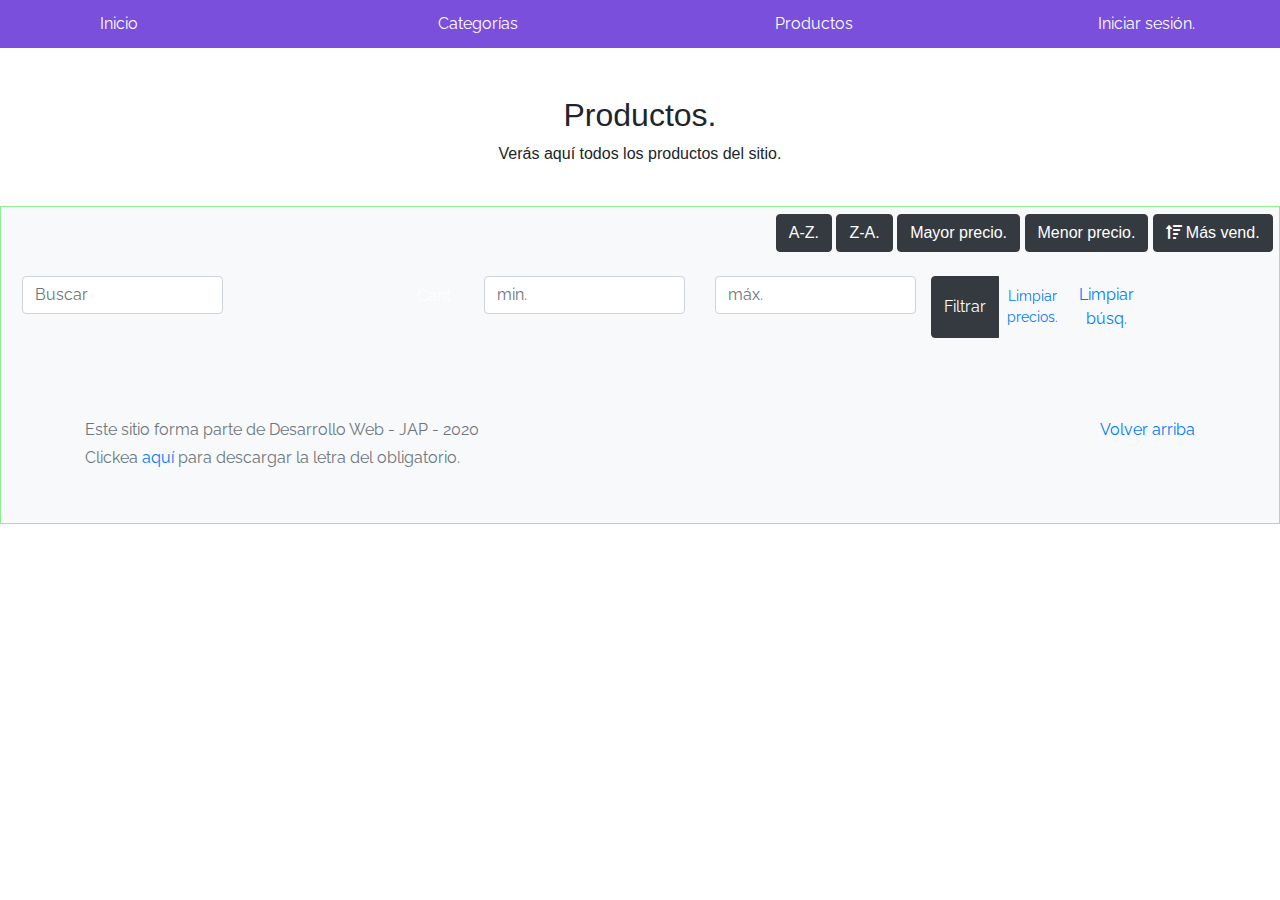
<file: products.html>
<!DOCTYPE html>
<!-- saved from url=(0049)https://getbootstrap.com/docs/4.3/examples/album/ -->
<html lang="en">

<head>
  <meta http-equiv="Content-Type" content="text/html; charset=UTF-8">
  <meta name="viewport" content="width=device-width, initial-scale=1, shrink-to-fit=no">
  <meta name="description" content="">
  <title>eMercado - Todo lo que busques está aquí</title>

  <link rel="canonical" href="https://getbootstrap.com/docs/4.3/examples/album/">
  <link href="https://fonts.googleapis.com/css?family=Raleway:300,300i,400,400i,700,700i,900,900i" rel="stylesheet">
  <link href="css/font-awesome.min.css" rel="stylesheet">
  <link href="css/bootstrap.min.css" rel="stylesheet">
  <link href="css/styles.css" rel="stylesheet">
</head>

<body>
  <nav class="navbar navbar-light site-header sticky-top py-1" style="background-color: rgb(121, 79, 219)">
    <div class="container d-flex flex-column flex-md-row justify-content-between">
      <a class="navbar- py-2 d-none d-md-inline-block col-2" href="home.html">Inicio</a>
      <a class="py-2 d-none d-md-inline-block col-2" href="categories.html">Categorías</a>
      <a class="py-2 d-none d-md-inline-block col-2" href="products.html">Productos</a>
      <a id="LogIn" class="display:none;" href="index.html"></a>



      <div class="dropdown col-2" id="info-user" style="display: none;">
        <button id="user" class="btn btn-sm btn-outline-primary dropdown-toggle" type="button" id="dropdownMenuButton"
          data-toggle="dropdown" aria-haspopup="true" aria-expanded="false" style="display: none;">
        </button>
        <div class="dropdown-menu" aria-labelledby="dropdownMenuButton">
          <a class="dropdown-item" href="my-profile.html">Perfil</a>
          <a id="micart" class="dropdown-item" href="cart.html">Mi carrito</a>
          <a class="dropdown-item" href="sell.html">Vender</a>
          <button class="dropdown-item btn btn-light btn-link p-1" id="salir" style="display: none;">Salir.</button>
        </div>
      </div>
    </div>
  </nav>
  <br>
  <main role="main" class="pb-5">
    <div class="text-center p-4">
      <h2>Productos.</h2>
      <p>Verás aquí todos los productos del sitio.</p>
    </div>
    <div>
      <div class="filt bg-light justify-content-between">
        <div class="text-right">

          <button class="btn btn-dark" id="sortAsc">A-Z.</button>

          <button class="btn btn-dark" id="sortDesc">Z-A.</button>

          <button class=" btn btn-dark" id="sortAlto">Mayor precio.</button>

          <button class="btn btn-dark" id="sortBajo">Menor precio.</button>

          <button class="btn btn-dark" id="sortVendidos"><i class="fas fa-sort-amount-up mr-1"></i>Más vend.</button>
        </div>
        <br>
        <div class="row justify-content-end">
          <div class="col-md-6"></div>
          <div class="col-sm-12 mb-1 container">
            <div class="row container p-0 m-0">
              <div class="col">
                <input class="form-control" type="text" placeholder="Buscar" id="buscador">
              </div>
              <div class="col">
                <p class="font-weight-normal text-right my-2">Cant.</p>
              </div>
              <div class="col">
                <input class="form-control" type="number" placeholder="min." id="rangeFilterCountMin">
              </div>
              <div class="col">
                <input class="form-control" type="number" placeholder="máx." id="rangeFilterCountMax">
              </div>
              <div class="col mb-1 container row justify-content-end">
                <div class="btn-group" role="group">
                  <button class="btn btn-dark btn-block" id="rangeFilterCount">Filtrar</button>
                  <button class="btn btn-link btn-sm" id="clearRangeFilter">Limpiar precios.</button>
                  <button class="btn btn-light btn-link" id=limpBusc>Limpiar búsq.</button>
                </div>
              </div>
            </div>
          </div>
        </div>
        <br>

        <div class="container">
          <div class="row row-cols-1 row-cols-md-3" id="product-list-container">
          </div>
        </div>

        <footer class="text-muted bg-light">
          <div class="container">
            <p class="float-right">
              <a href="#">Volver arriba</a>
            </p>
            <p>Este sitio forma parte de Desarrollo Web - JAP - 2020</p>
            <p>Clickea <a target="_blank" href="Letra.pdf">aquí</a> para descargar la letra del obligatorio.</p>
          </div>
  </main>
  </footer>
  <div id="spinner-wrapper">
    <div class="lds-ring">
      <div></div>
      <div></div>
      <div></div>
      <div></div>
    </div>
  </div>
  <script src="js/jquery-3.4.1.min.js"></script>
  <script src="js/bootstrap.bundle.min.js"></script>
  <script src="js/init.js"></script>
  <script src="js/products.js"></script>

</body>

</html>
</file>
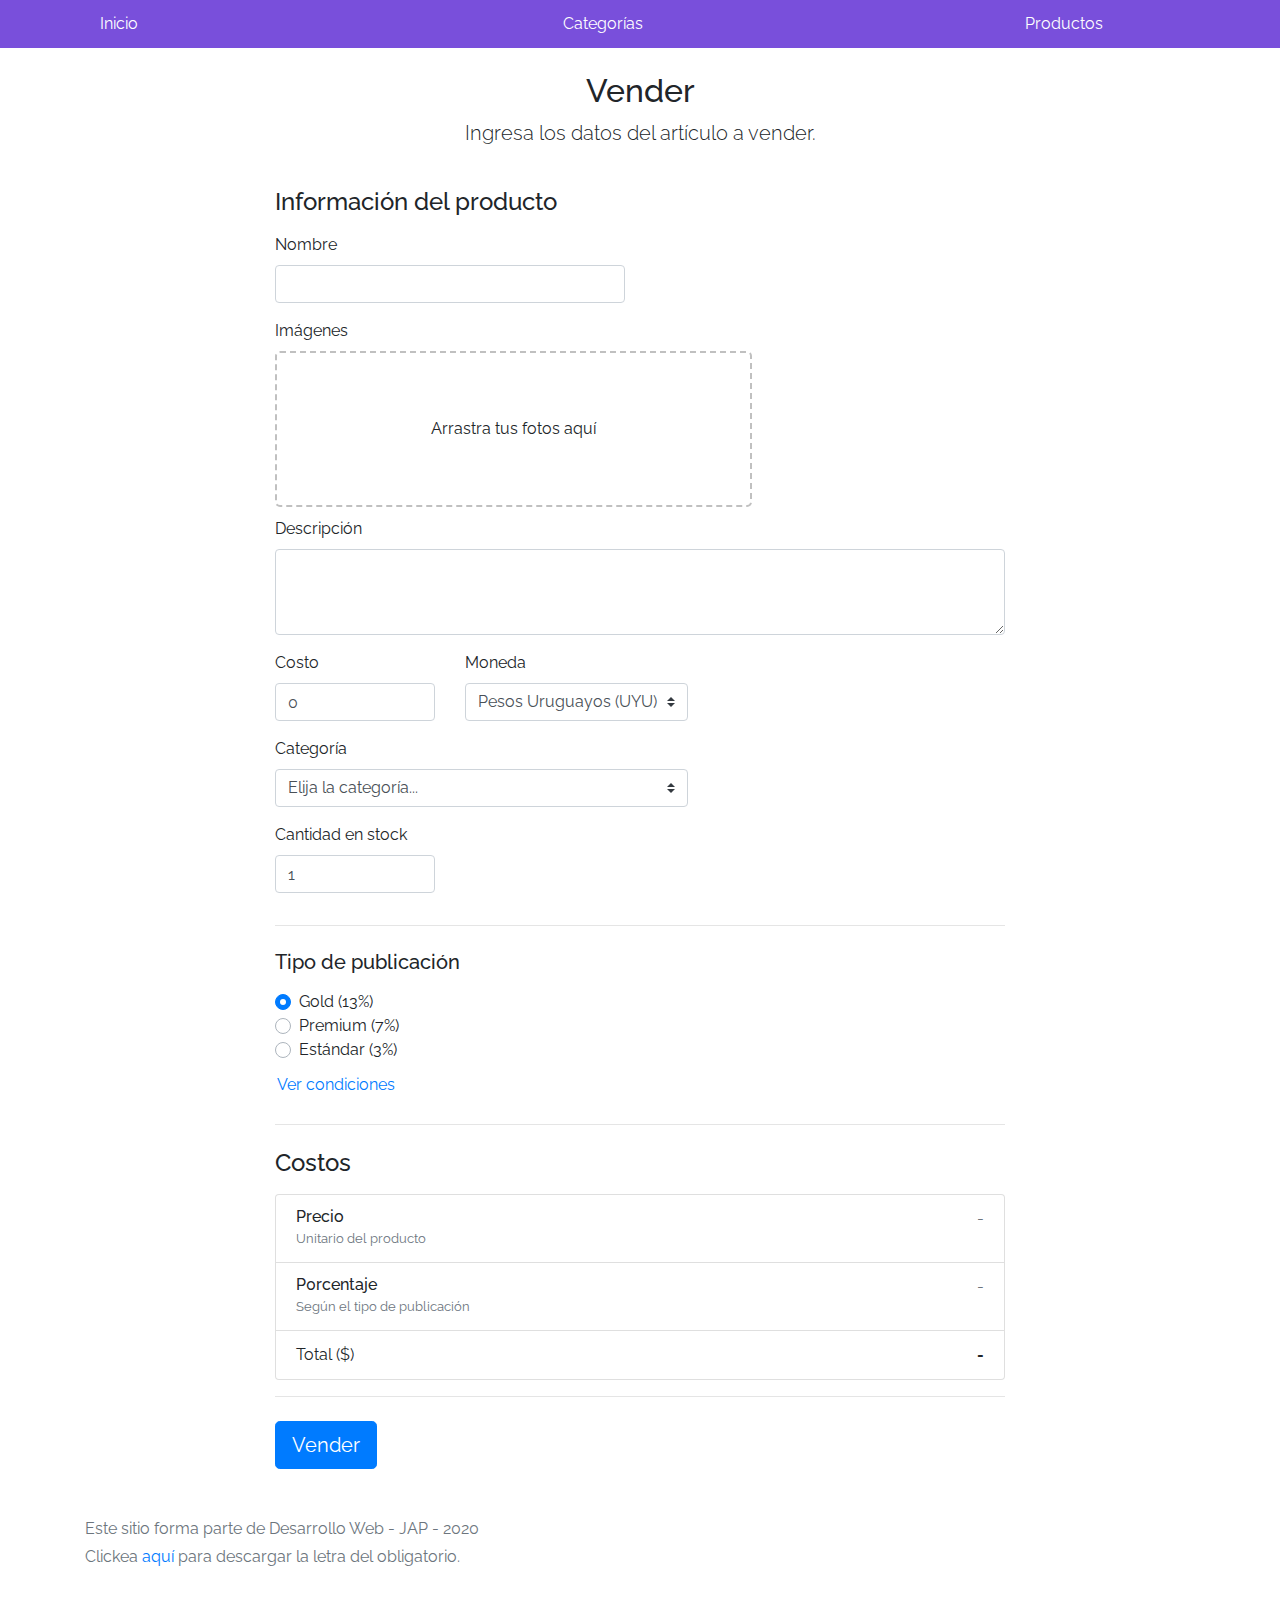
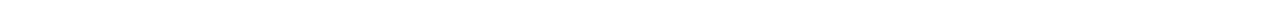
<file: sell.html>
<!DOCTYPE html>
<!-- saved from url=(0049)https://getbootstrap.com/docs/4.3/examples/album/ -->
<html lang="en">

<head>
  <meta http-equiv="Content-Type" content="text/html; charset=UTF-8">

  <meta name="viewport" content="width=device-width, initial-scale=1, shrink-to-fit=no">
  <meta name="description" content="">
  <title>eMercado - Todo lo que busques está aquí</title>

  <link rel="canonical" href="https://getbootstrap.com/docs/4.3/examples/album/">
  <link href="https://fonts.googleapis.com/css?family=Raleway:300,300i,400,400i,700,700i,900,900i" rel="stylesheet">

  <style>
    .bd-placeholder-img {
      font-size: 1.125rem;
      text-anchor: middle;
      -webkit-user-select: none;
      -moz-user-select: none;
      -ms-user-select: none;
      user-select: none;
    }

    @media (min-width: 768px) {
      .bd-placeholder-img-lg {
        font-size: 3.5rem;
      }
    }
  </style>
  <link href="css/bootstrap.min.css" rel="stylesheet">
  <link href="css/styles.css" rel="stylesheet">
  <link href="css/dropzone.css" rel="stylesheet">
</head>

<body>
  <nav class="navbar navbar-light site-header sticky-top py-1" style="background-color: rgb(121, 79, 219)">
    <div class="container d-flex flex-column flex-md-row justify-content-between">
      <a class="navbar- py-2 d-none d-md-inline-block col-2" href="home.html">Inicio</a>
      <a class="py-2 d-none d-md-inline-block col-2" href="categories.html">Categorías</a>
      <a class="py-2 d-none d-md-inline-block col-2" href="products.html">Productos</a>



      <div class="dropdown col-2" id="info-user" style="display: none;">
        <button id="user" class="btn btn-sm btn-outline-primary dropdown-toggle" type="button" id="dropdownMenuButton"
          data-toggle="dropdown" aria-haspopup="true" aria-expanded="false" style="display: none;">
        </button>
        <div class="dropdown-menu" aria-labelledby="dropdownMenuButton">
          <a class="dropdown-item" href="my-profile.html">Perfil</a>
          <a id="micart" class="dropdown-item" href="cart.html">Mi carrito</a>
          <a class="dropdown-item" href="sell.html">Vender</a>
          <button class="dropdown-item btn btn-light btn-link p-1" id="salir" style="display: none;">Salir.</button>
        </div>
      </div>
    </div>
  </nav>
  <div class="container">
    <div class="text-center p-4">
      <h2>Vender</h2>
      <p class="lead">Ingresa los datos del artículo a vender.</p>
    </div>
    <div class="row justify-content-md-center">
      <div class="col-md-8 order-md-1">
        <h4 class="mb-3">Información del producto</h4>
        <form class="needs-validation" id="sell-info">
          <div class="row">
            <div class="col-md-6 mb-3">
              <label for="productName">Nombre</label>
              <input type="text" class="form-control" id="productName" placeholder="" value="">
              <div class="invalid-feedback">
                Ingresa un nombre
              </div>
            </div>
          </div>
          <div class="row">
            <div class="col-md-8 order-md-1">
              <label for="zip">Imágenes</label>
              <div class="needsclick dz-clickable" id="file-upload">
                <div class="dz-message needsclick">
                  Arrastra tus fotos aquí<br>
                </div>
              </div>
            </div>
          </div>
          <div class="row">
            <div class="col-md-12 mb-3">
              <label for="productDescription">Descripción</label>
              <textarea class="form-control" id="productDescription" rows="3"></textarea>
            </div>
          </div>
          <div class="row">
            <div class="col-md-3 mb-3">
              <label for="zip">Costo</label>
              <input type="number" class="form-control" id="productCostInput" placeholder="" required="" value="0"
                min="0">
              <div class="invalid-feedback">
                El costo debe ser mayor que 0.
              </div>
            </div>
            <div class="col-md-4 mb-3">
              <label for="state">Moneda</label>
              <select class="custom-select d-block w-100" id="productCurrency" required="">
                <option selected>Pesos Uruguayos (UYU)</option>
                <option>Dólares (USD)</option>
              </select>
              <div class="invalid-feedback">
                Ingresa una categoría válida.
              </div>
            </div>
          </div>
          <div class="row">
            <div class="col-md-7 mb-3">
              <label for="state">Categoría</label>
              <select class="custom-select d-block w-100" id="productCategory">
                <option value="">Elija la categoría...</option>
                <option>Autos</option>
                <option>Juguetes</option>
                <option>Muebles</option>
                <option>Herramientas</option>
                <option>Computadoras</option>
                <option>Vestimenta</option>
              </select>
              <div class="invalid-feedback">
                Por favor ingresa una categoría válida.
              </div>
            </div>
          </div>
          <div class="row">
            <div class="col-md-3 mb-3">
              <label for="productCountInput">Cantidad en stock</label>
              <input type="number" class="form-control" id="productCountInput" placeholder="" required="" value="1"
                min="0">
              <div class="invalid-feedback">
                La cantidad es requerida.
              </div>
            </div>
          </div>
          <hr class="mb-4">
          <h5 class="mb-3">Tipo de publicación</h5>
          <div class="d-block my-3">
            <div class="custom-control custom-radio">
              <input id="goldradio" name="publicationType" type="radio" class="custom-control-input" checked=""
                required="">
              <label class="custom-control-label" for="goldradio">Gold (13%)</label>
            </div>
            <div class="custom-control custom-radio">
              <input id="premiumradio" name="publicationType" type="radio" class="custom-control-input" required="">
              <label class="custom-control-label" for="premiumradio">Premium (7%)</label>
            </div>
            <div class="custom-control custom-radio">
              <input id="standardradio" name="publicationType" type="radio" class="custom-control-input" required="">
              <label class="custom-control-label" for="standardradio">Estándar (3%)</label>
            </div>
            <div class="row">
              <button type="button" class="m-1 btn btn-link" data-toggle="modal" data-target="#contidionsModal">Ver
                condiciones</button>
            </div>
          </div>
          <hr class="mb-4">
          <h4 class="mb-3">Costos</h4>
          <ul class="list-group mb-3">
            <li class="list-group-item d-flex justify-content-between lh-condensed">
              <div>
                <h6 class="my-0">Precio</h6>
                <small class="text-muted">Unitario del producto</small>
              </div>
              <span class="text-muted" id="productCostText">-</span>
            </li>
            <li class="list-group-item d-flex justify-content-between lh-condensed">
              <div>
                <h6 class="my-0">P0rcentaje</h6>
                <small class="text-muted">Según el tipo de publicación</small>
              </div>
              <span class="text-muted" id="comissionText">-</span>
            </li>
            <li class="list-group-item d-flex justify-content-between">
              <span>Total ($)</span>
              <strong id="totalCostText">-</strong>
            </li>
          </ul>
          <hr class="mb-4">
          <button class="btn btn-primary btn-lg" type="submit">Vender</button>
        </form>
      </div>
    </div>
  </div>
  <footer class="text-muted">
    <div class="container">
      <p>Este sitio forma parte de Desarrollo Web - JAP - 2020</p>
      <p>Clickea <a target="_blank" href="Letra.pdf">aquí</a> para descargar la letra del obligatorio.</p>
    </div>
  </footer>
  <div class="alert fade" role="alert" id="alertResult">
    <span id="resultSpan"></span>
    <button type="button" class="close" data-dismiss="alert" aria-label="Close">
      <span aria-hidden="true">&times;</span>
    </button>
  </div>

  <div class="modal fade" tabindex="-1" role="dialog" id="contidionsModal">
    <div class="modal-dialog" role="document">
      <div class="modal-content">
        <div class="modal-header">
          <h5 class="modal-title">Condiciones de publicación</h5>
          <button type="button" class="close" data-dismiss="modal" aria-label="Close">
            <span aria-hidden="true">&times;</span>
          </button>
        </div>
        <div class="modal-body">
          <div class="container">
            <div class="row">
              <h5 class="text-warning">Gold (13%)</h5>
              <p class="muted text-justify">Tu producto se verá de forma promocionada en portada, además de las
                condiciones de Premium y Estándar.</p>
            </div>
            <hr>
            <div class="row">
              <h5 class="text-primary">Stándar (7%)</h5>
              <p class="muted text-justify">Se mostrará el producto en los primeros lugares de resultados de búsqueda,
                así cómo cuando se ingrese a la categoría que pertenezca.</p>
            </div>
            <hr>
            <div class="row">
              <h5 class="text-secondary">Estándar (3%)</h5>
              <p class="muted text-justify">El producto se listará en la categoría correspondiente, así como en los
                resultados de búsquedas que coincidan con las palabras claves en el nombre.</p>
            </div>
          </div>
        </div>
        <div class="modal-footer">
          <button type="button" class="btn btn-primary" data-dismiss="modal">Cerrar</button>
        </div>
      </div>
    </div>
  </div>
  <div id="spinner-wrapper">
    <div class="lds-ring">
      <div></div>
      <div></div>
      <div></div>
      <div></div>
    </div>
  </div>
  <script src="js/jquery-3.4.1.min.js"></script>
  <script src="js/bootstrap.bundle.min.js"></script>
  <script src="js/dropzone.js"></script>
  <script src="js/init.js"></script>
  <script src="js/sell.js"></script>
</body>

</html>
</file>
<file: css/styles.css>
.jumbotron, .card-body, .container, .site-header{
    font-family: 'Raleway', serif !important;
}

.jumbotron .display-4{
    font-weight: bold;
}

.jumbotron {
  height: 50vh;
  padding: 5em inherit;
  margin-bottom: 0;
  background-color: #53C0FB;
  background: url('../img/cover_back.png');
  background-size: cover;
  background-position: center;
  background-repeat: no-repeat;
  color: black;
  font-weight: bold;
}

@media (min-width: 768px) {
  .jumbotron {
    padding-top: 6rem;
    padding-bottom: 6rem;
  }
}

.jumbotron p:last-child {
  margin-bottom: 0;
}

.jumbotron-heading {
  font-weight: 300;
}

.jumbotron .container {
  max-width: 40rem;
  background-color: rgba(255, 255, 255, 0.5);
  border-radius: 10px;
  text-shadow: 1px 1px 2px grey;
}

.jumbotron .lead{
  font-size: 38px;
}

footer {
  padding-top: 3rem;
  padding-bottom: 3rem;
}

footer p {
  margin-bottom: .25rem;
}

.site-header a {
  color: white;
  transition: ease-in-out color .15s;
}

.light-text {
  color: white;
}

.site-header .dropdown-menu a {
  color: black;
}

.dropzone{
  border: 2px dashed #0087F7;
  border-radius: 5px;
  background: white;
}

.alert{
  position: fixed;
  top:80px;
  width: 50%;
  left: 50%;
  transform: translate(-50%, 0);
}

.lds-ring {
  display: inline-block;
  position: relative;
  width: 64px;
  height: 64px;
  top:50%;
  left: 50%;
}
.lds-ring div {
  box-sizing: border-box;
  display: block;
  position: absolute;
  width: 51px;
  height: 51px;
  margin: 6px;
  border: 6px solid #fff;
  border-radius: 50%;
  animation: lds-ring 1.2s cubic-bezier(0.5, 0, 0.5, 1) infinite;
  border-color: #fff transparent transparent transparent;
}
.lds-ring div:nth-child(1) {
  animation-delay: -0.45s;
}
.lds-ring div:nth-child(2) {
  animation-delay: -0.3s;
}
.lds-ring div:nth-child(3) {
  animation-delay: -0.15s;
}
@keyframes lds-ring {
  0% {
    transform: rotate(0deg);
  }
  100% {
    transform: rotate(360deg);
  }
}

#spinner-wrapper{
  position: fixed;
  background-color: rgba(0,0,0,0.5);
  width:100%;
  height: 100%;
  top:0;
  left:0;
  z-index: 1021;
  display: none;
}

a.custom-card,
a.custom-card:hover {
  color: inherit;
  text-decoration: inherit;
}

.checked {
  color: orange;
}

.precio {
  text-align: justify;
  font-size: xx-large;
  font-variant-numeric: oldstyle-nums;
  color: green;

}

#buyBtn {
  font-size: 25px;
  align-items: flex-end;
  margin-right: 1em;
  float: right;
  background-color: darkblue;
  color: white;
}


.cover {
  height: 70vh;
  padding: 5em inherit;
  margin-bottom: 0;
  background-image: url('../img/login.png');
  background-position: center;
  background-size: cover;
  background-repeat: no-repeat;
  color: black;
  font-weight: bold;
}

@media (min-width: 768px) {
  .cover {
    padding-top: 6rem;
    padding-bottom: 6rem;
  }
}


.cover-wrapper {
  max-width: 1400px;
  margin-left: auto;
  margin-right: auto;
  padding: 40px;
  text-align: center;
} 

.filt {
  align-items: right;
  text-decoration-color: floralwhite;
  color: white;
  padding: 0.5%;
  padding-bottom: 0.1%;
  border: solid lightgreen 1px;
}

#user {
  color: floralwhite;
  float: left;
}

#salir {
  float: right;
}

.imagenes {
  border: solid lightgreen 1px;
  background-color: lightcyan;
  padding: 5px;
  margin-left: 5px;
  margin-right: 5px;
}

.comentario {
  border: solid lightblue 2px;
  background-color: lightcyan;
  padding: 15px;
}

.checked {
  color: lime;
}

.related-style {
  border: solid lightblue 1px;
  background-color: lightcyan;
  padding: 15px;
}

.inner {
  overflow: hidden;
}

.inner img {
  transition: all 1.5s ease;
}

.inner:hover img{
  transform: scale(1.2);
}

#profilePic {
  border-radius: 50% 50% 50% 50%;
  height: 200px;
  width: 200px;
  vertical-align: center;
}
</file>
<file: css/dropzone.css>
/*
 * The MIT License
 * Copyright (c) 2012 Matias Meno <m@tias.me>
 */
.dropzone, .dropzone * {
  box-sizing: border-box; }

.dropzone {
  position: relative; }
  .dropzone .dz-preview {
    position: relative;
    display: inline-block;
    width: 120px;
    margin: 0.5em; }
    .dropzone .dz-preview .dz-progress {
      display: block;
      height: 15px;
      border: 1px solid #aaa; }
      .dropzone .dz-preview .dz-progress .dz-upload {
        display: block;
        height: 100%;
        width: 0;
        background: green; }
    .dropzone .dz-preview .dz-error-message {
      color: red;
      display: none; }
    .dropzone .dz-preview.dz-error .dz-error-message, .dropzone .dz-preview.dz-error .dz-error-mark {
      display: block; }
    .dropzone .dz-preview.dz-success .dz-success-mark {
      display: block; }
    .dropzone .dz-preview .dz-error-mark, .dropzone .dz-preview .dz-success-mark {
      position: absolute;
      display: none;
      left: 30px;
      top: 30px;
      width: 54px;
      height: 58px;
      left: 50%;
      margin-left: -27px; }

@-webkit-keyframes passing-through {
  0% {
    opacity: 0;
    -webkit-transform: translateY(40px);
    -moz-transform: translateY(40px);
    -ms-transform: translateY(40px);
    -o-transform: translateY(40px);
    transform: translateY(40px); }
  30%, 70% {
    opacity: 1;
    -webkit-transform: translateY(0px);
    -moz-transform: translateY(0px);
    -ms-transform: translateY(0px);
    -o-transform: translateY(0px);
    transform: translateY(0px); }
  100% {
    opacity: 0;
    -webkit-transform: translateY(-40px);
    -moz-transform: translateY(-40px);
    -ms-transform: translateY(-40px);
    -o-transform: translateY(-40px);
    transform: translateY(-40px); } }
@-moz-keyframes passing-through {
  0% {
    opacity: 0;
    -webkit-transform: translateY(40px);
    -moz-transform: translateY(40px);
    -ms-transform: translateY(40px);
    -o-transform: translateY(40px);
    transform: translateY(40px); }
  30%, 70% {
    opacity: 1;
    -webkit-transform: translateY(0px);
    -moz-transform: translateY(0px);
    -ms-transform: translateY(0px);
    -o-transform: translateY(0px);
    transform: translateY(0px); }
  100% {
    opacity: 0;
    -webkit-transform: translateY(-40px);
    -moz-transform: translateY(-40px);
    -ms-transform: translateY(-40px);
    -o-transform: translateY(-40px);
    transform: translateY(-40px); } }
@keyframes passing-through {
  0% {
    opacity: 0;
    -webkit-transform: translateY(40px);
    -moz-transform: translateY(40px);
    -ms-transform: translateY(40px);
    -o-transform: translateY(40px);
    transform: translateY(40px); }
  30%, 70% {
    opacity: 1;
    -webkit-transform: translateY(0px);
    -moz-transform: translateY(0px);
    -ms-transform: translateY(0px);
    -o-transform: translateY(0px);
    transform: translateY(0px); }
  100% {
    opacity: 0;
    -webkit-transform: translateY(-40px);
    -moz-transform: translateY(-40px);
    -ms-transform: translateY(-40px);
    -o-transform: translateY(-40px);
    transform: translateY(-40px); } }
@-webkit-keyframes slide-in {
  0% {
    opacity: 0;
    -webkit-transform: translateY(40px);
    -moz-transform: translateY(40px);
    -ms-transform: translateY(40px);
    -o-transform: translateY(40px);
    transform: translateY(40px); }
  30% {
    opacity: 1;
    -webkit-transform: translateY(0px);
    -moz-transform: translateY(0px);
    -ms-transform: translateY(0px);
    -o-transform: translateY(0px);
    transform: translateY(0px); } }
@-moz-keyframes slide-in {
  0% {
    opacity: 0;
    -webkit-transform: translateY(40px);
    -moz-transform: translateY(40px);
    -ms-transform: translateY(40px);
    -o-transform: translateY(40px);
    transform: translateY(40px); }
  30% {
    opacity: 1;
    -webkit-transform: translateY(0px);
    -moz-transform: translateY(0px);
    -ms-transform: translateY(0px);
    -o-transform: translateY(0px);
    transform: translateY(0px); } }
@keyframes slide-in {
  0% {
    opacity: 0;
    -webkit-transform: translateY(40px);
    -moz-transform: translateY(40px);
    -ms-transform: translateY(40px);
    -o-transform: translateY(40px);
    transform: translateY(40px); }
  30% {
    opacity: 1;
    -webkit-transform: translateY(0px);
    -moz-transform: translateY(0px);
    -ms-transform: translateY(0px);
    -o-transform: translateY(0px);
    transform: translateY(0px); } }
@-webkit-keyframes pulse {
  0% {
    -webkit-transform: scale(1);
    -moz-transform: scale(1);
    -ms-transform: scale(1);
    -o-transform: scale(1);
    transform: scale(1); }
  10% {
    -webkit-transform: scale(1.1);
    -moz-transform: scale(1.1);
    -ms-transform: scale(1.1);
    -o-transform: scale(1.1);
    transform: scale(1.1); }
  20% {
    -webkit-transform: scale(1);
    -moz-transform: scale(1);
    -ms-transform: scale(1);
    -o-transform: scale(1);
    transform: scale(1); } }
@-moz-keyframes pulse {
  0% {
    -webkit-transform: scale(1);
    -moz-transform: scale(1);
    -ms-transform: scale(1);
    -o-transform: scale(1);
    transform: scale(1); }
  10% {
    -webkit-transform: scale(1.1);
    -moz-transform: scale(1.1);
    -ms-transform: scale(1.1);
    -o-transform: scale(1.1);
    transform: scale(1.1); }
  20% {
    -webkit-transform: scale(1);
    -moz-transform: scale(1);
    -ms-transform: scale(1);
    -o-transform: scale(1);
    transform: scale(1); } }
@keyframes pulse {
  0% {
    -webkit-transform: scale(1);
    -moz-transform: scale(1);
    -ms-transform: scale(1);
    -o-transform: scale(1);
    transform: scale(1); }
  10% {
    -webkit-transform: scale(1.1);
    -moz-transform: scale(1.1);
    -ms-transform: scale(1.1);
    -o-transform: scale(1.1);
    transform: scale(1.1); }
  20% {
    -webkit-transform: scale(1);
    -moz-transform: scale(1);
    -ms-transform: scale(1);
    -o-transform: scale(1);
    transform: scale(1); } }
#file-upload, #file-upload * {
  box-sizing: border-box; }

#file-upload {
  min-height: 150px;
  border: 2px dashed silver;
  border-radius: 5px;
  background: white;
margin-bottom: 10px;}
  #file-upload.dz-clickable {
    cursor: pointer; }
    #file-upload.dz-clickable * {
      cursor: default; }
    #file-upload.dz-clickable .dz-message, #file-upload.dz-clickable .dz-message * {
      cursor: pointer; }
  #file-upload.dz-started .dz-message {
    display: none; }
  #file-upload.dz-drag-hover {
    border-style: solid; }
    #file-upload.dz-drag-hover .dz-message {
      opacity: 0.5; }
  #file-upload .dz-message {
    text-align: center;
    margin: 4em 0; }
  #file-upload .dz-preview {
    position: relative;
    display: inline-block;
    vertical-align: top;
    margin: 16px;
    min-height: 100px; }
    #file-upload .dz-preview:hover {
      z-index: 1000; }
      #file-upload .dz-preview:hover .dz-details {
        opacity: 1; }
    #file-upload .dz-preview.dz-file-preview .dz-image {
      border-radius: 20px;
      background: #999;
      background: linear-gradient(to bottom, #eee, #ddd); }
    #file-upload .dz-preview.dz-file-preview .dz-details {
      opacity: 1; }
    #file-upload .dz-preview.dz-image-preview {
      background: white; }
      #file-upload .dz-preview.dz-image-preview .dz-details {
        -webkit-transition: opacity 0.2s linear;
        -moz-transition: opacity 0.2s linear;
        -ms-transition: opacity 0.2s linear;
        -o-transition: opacity 0.2s linear;
        transition: opacity 0.2s linear; }
    #file-upload .dz-preview .dz-remove {
      font-size: 14px;
      text-align: center;
      display: block;
      cursor: pointer;
      border: none; }
      #file-upload .dz-preview .dz-remove:hover {
        text-decoration: underline; }
    #file-upload .dz-preview:hover .dz-details {
      opacity: 1; }
    #file-upload .dz-preview .dz-details {
      z-index: 20;
      position: absolute;
      top: 0;
      left: 0;
      opacity: 0;
      font-size: 13px;
      min-width: 100%;
      max-width: 100%;
      padding: 2em 1em;
      text-align: center;
      color: rgba(0, 0, 0, 0.9);
      line-height: 150%; }
      #file-upload .dz-preview .dz-details .dz-size {
        margin-bottom: 1em;
        font-size: 16px; }
      #file-upload .dz-preview .dz-details .dz-filename {
        white-space: nowrap; }
        #file-upload .dz-preview .dz-details .dz-filename:hover span {
          border: 1px solid rgba(200, 200, 200, 0.8);
          background-color: rgba(255, 255, 255, 0.8); }
        #file-upload .dz-preview .dz-details .dz-filename:not(:hover) {
          overflow: hidden;
          text-overflow: ellipsis; }
          #file-upload .dz-preview .dz-details .dz-filename:not(:hover) span {
            border: 1px solid transparent; }
      #file-upload .dz-preview .dz-details .dz-filename span, #file-upload .dz-preview .dz-details .dz-size span {
        background-color: rgba(255, 255, 255, 0.4);
        padding: 0 0.4em;
        border-radius: 3px; }
    #file-upload .dz-preview:hover .dz-image img {
      -webkit-transform: scale(1.05, 1.05);
      -moz-transform: scale(1.05, 1.05);
      -ms-transform: scale(1.05, 1.05);
      -o-transform: scale(1.05, 1.05);
      transform: scale(1.05, 1.05);
      -webkit-filter: blur(8px);
      filter: blur(8px); }
    #file-upload .dz-preview .dz-image {
      border-radius: 20px;
      overflow: hidden;
      width: 120px;
      height: 120px;
      position: relative;
      display: block;
      z-index: 10; }
      #file-upload .dz-preview .dz-image img {
        display: block; }
    #file-upload .dz-preview.dz-success .dz-success-mark {
      -webkit-animation: passing-through 3s cubic-bezier(0.77, 0, 0.175, 1);
      -moz-animation: passing-through 3s cubic-bezier(0.77, 0, 0.175, 1);
      -ms-animation: passing-through 3s cubic-bezier(0.77, 0, 0.175, 1);
      -o-animation: passing-through 3s cubic-bezier(0.77, 0, 0.175, 1);
      animation: passing-through 3s cubic-bezier(0.77, 0, 0.175, 1); }
    #file-upload .dz-preview.dz-error .dz-error-mark {
      opacity: 1;
      -webkit-animation: slide-in 3s cubic-bezier(0.77, 0, 0.175, 1);
      -moz-animation: slide-in 3s cubic-bezier(0.77, 0, 0.175, 1);
      -ms-animation: slide-in 3s cubic-bezier(0.77, 0, 0.175, 1);
      -o-animation: slide-in 3s cubic-bezier(0.77, 0, 0.175, 1);
      animation: slide-in 3s cubic-bezier(0.77, 0, 0.175, 1); }
    #file-upload .dz-preview .dz-success-mark, #file-upload .dz-preview .dz-error-mark {
      pointer-events: none;
      opacity: 0;
      z-index: 500;
      position: absolute;
      display: block;
      top: 50%;
      left: 50%;
      margin-left: -27px;
      margin-top: -27px; }
      #file-upload .dz-preview .dz-success-mark svg, #file-upload .dz-preview .dz-error-mark svg {
        display: block;
        width: 54px;
        height: 54px; }
    #file-upload .dz-preview.dz-processing .dz-progress {
      opacity: 1;
      -webkit-transition: all 0.2s linear;
      -moz-transition: all 0.2s linear;
      -ms-transition: all 0.2s linear;
      -o-transition: all 0.2s linear;
      transition: all 0.2s linear; }
    #file-upload .dz-preview.dz-complete .dz-progress {
      opacity: 0;
      -webkit-transition: opacity 0.4s ease-in;
      -moz-transition: opacity 0.4s ease-in;
      -ms-transition: opacity 0.4s ease-in;
      -o-transition: opacity 0.4s ease-in;
      transition: opacity 0.4s ease-in; }
    #file-upload .dz-preview:not(.dz-processing) .dz-progress {
      -webkit-animation: pulse 6s ease infinite;
      -moz-animation: pulse 6s ease infinite;
      -ms-animation: pulse 6s ease infinite;
      -o-animation: pulse 6s ease infinite;
      animation: pulse 6s ease infinite; }
    #file-upload .dz-preview .dz-progress {
      opacity: 1;
      z-index: 1000;
      pointer-events: none;
      position: absolute;
      height: 16px;
      left: 50%;
      top: 50%;
      margin-top: -8px;
      width: 80px;
      margin-left: -40px;
      background: rgba(255, 255, 255, 0.9);
      -webkit-transform: scale(1);
      border-radius: 8px;
      overflow: hidden; }
      #file-upload .dz-preview .dz-progress .dz-upload {
        background: #333;
        background: linear-gradient(to bottom, #666, #444);
        position: absolute;
        top: 0;
        left: 0;
        bottom: 0;
        width: 0;
        -webkit-transition: width 300ms ease-in-out;
        -moz-transition: width 300ms ease-in-out;
        -ms-transition: width 300ms ease-in-out;
        -o-transition: width 300ms ease-in-out;
        transition: width 300ms ease-in-out; }
    #file-upload .dz-preview.dz-error .dz-error-message {
      display: block; }
    #file-upload .dz-preview.dz-error:hover .dz-error-message {
      opacity: 1;
      pointer-events: auto; }
    #file-upload .dz-preview .dz-error-message {
      pointer-events: none;
      z-index: 1000;
      position: absolute;
      display: block;
      display: none;
      opacity: 0;
      -webkit-transition: opacity 0.3s ease;
      -moz-transition: opacity 0.3s ease;
      -ms-transition: opacity 0.3s ease;
      -o-transition: opacity 0.3s ease;
      transition: opacity 0.3s ease;
      border-radius: 8px;
      font-size: 13px;
      top: 130px;
      left: -10px;
      width: 140px;
      background: #be2626;
      background: linear-gradient(to bottom, #be2626, #a92222);
      padding: 0.5em 1.2em;
      color: white; }
      #file-upload .dz-preview .dz-error-message:after {
        content: '';
        position: absolute;
        top: -6px;
        left: 64px;
        width: 0;
        height: 0;
        border-left: 6px solid transparent;
        border-right: 6px solid transparent;
        border-bottom: 6px solid #be2626; }

#file-upload .dz-preview.dz-error .dz-error-message, #file-upload .dz-preview.dz-error .dz-error-mark{
  display: none;
}
</file>
